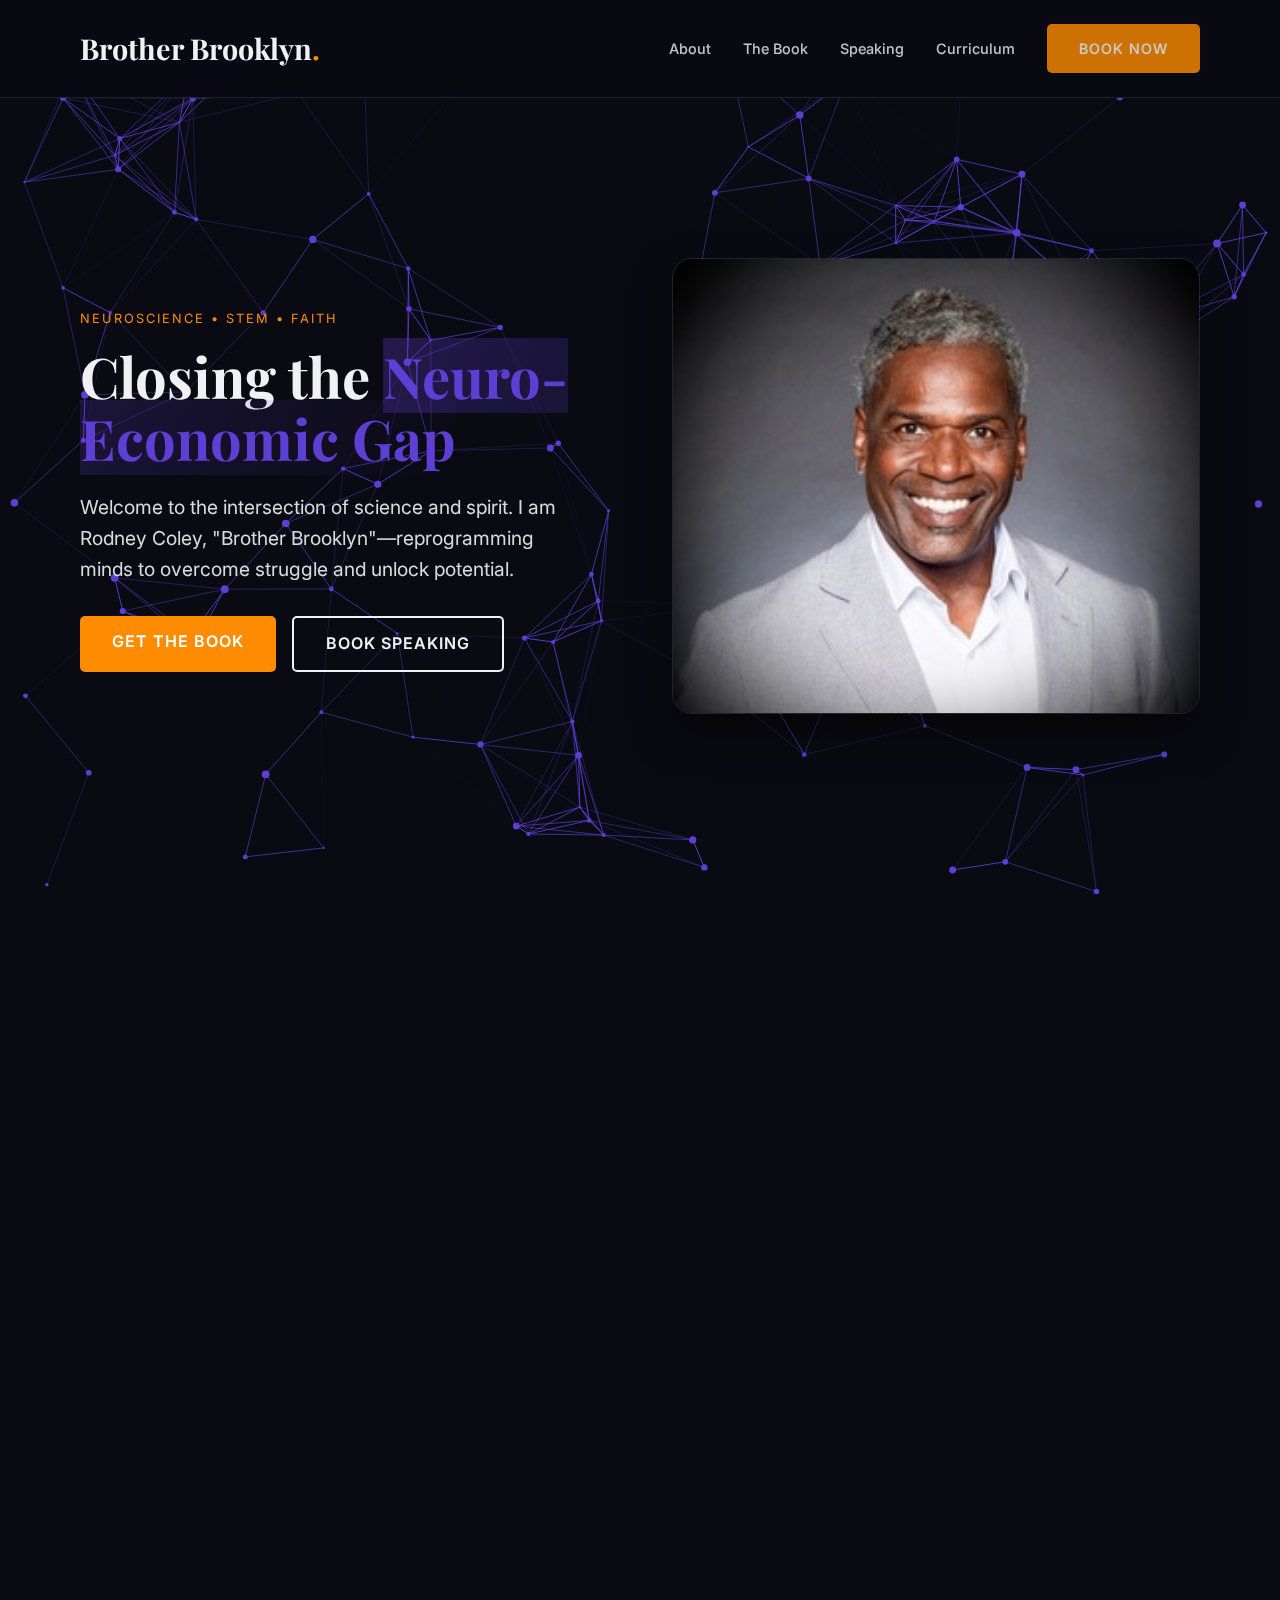
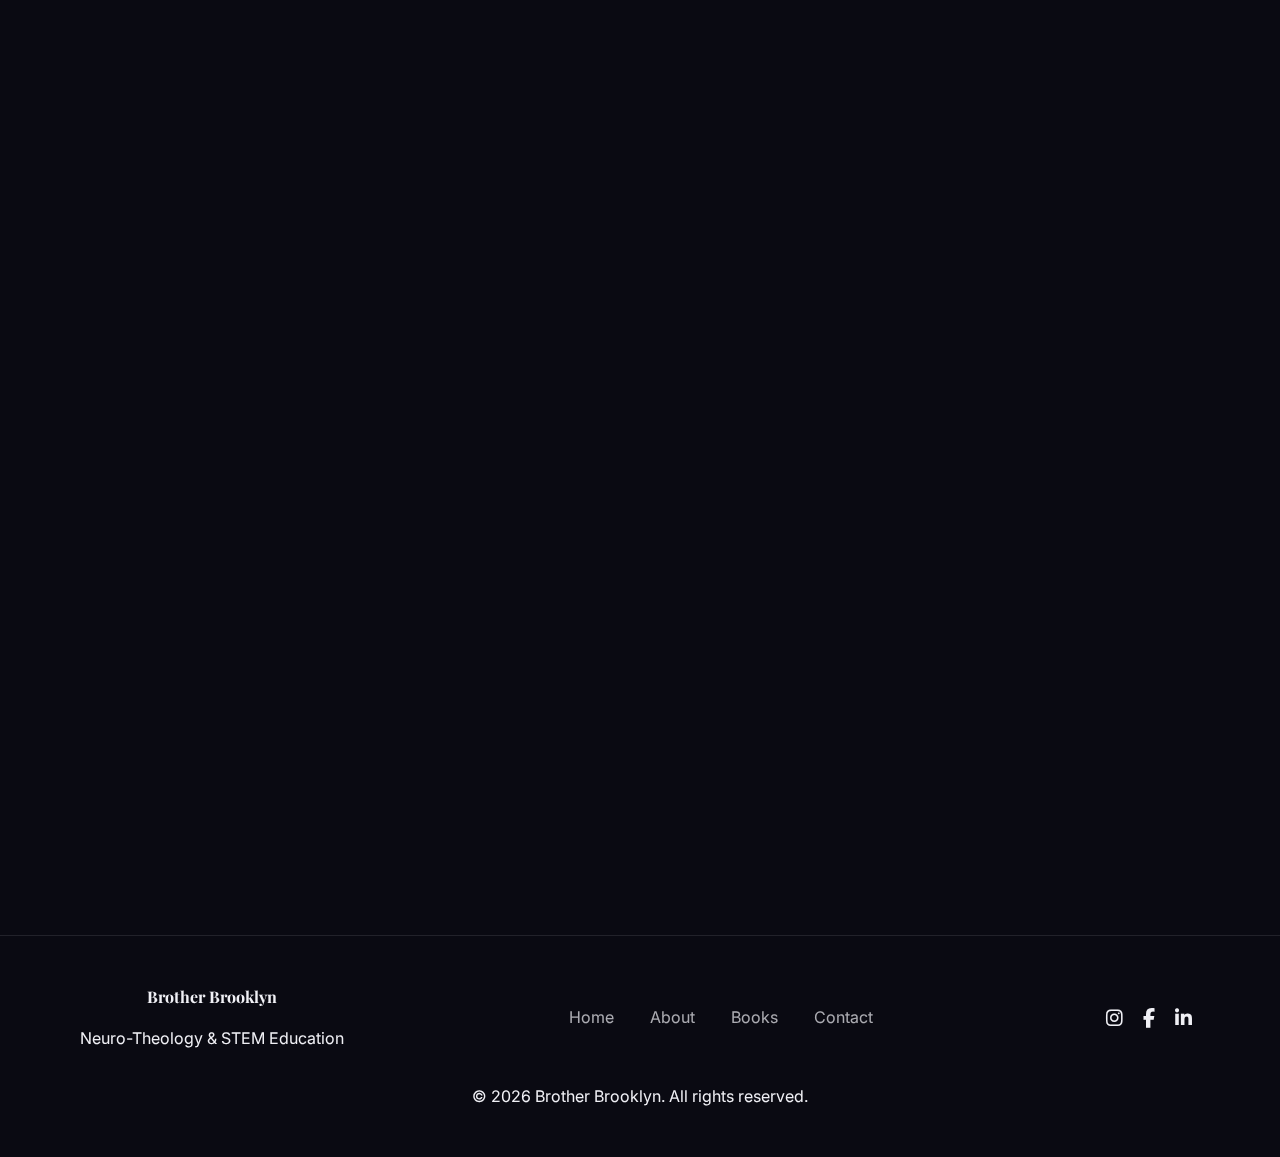
<file: homepage/index.html>
<!DOCTYPE html>
<html lang="en">

<head>
    <meta charset="UTF-8">
    <meta name="viewport" content="width=device-width, initial-scale=1.0">
    <title>Brother Brooklyn | Neuro-Theology & STEM Education</title>
    <meta name="description"
        content="Closing the Neuro-Economic Gap for 10 million youth worldwide. Brother Brooklyn combines Neuroscience, STEM, and Faith to empower the next generation.">
    <meta name="keywords"
        content="Brother Brooklyn, Rodney Coley, Neuro-Theology, STEM Education, Mindset Education, Lessons from the School of Hard Knocks, Youth Empowerment">
    <meta property="og:title" content="Brother Brooklyn | Neuro-Theology & STEM Education">
    <meta property="og:description"
        content="Closing the Neuro-Economic Gap for 10 million youth worldwide using Neuroscience, STEM, and Faith.">
    <meta property="og:type" content="website">
    <meta property="og:url" content="https://brotherbrooklyn.com/homepage">
    <meta property="og:image" content="https://brotherbrooklyn.com/homepage/assets/og-image.jpg">
    <link rel="stylesheet" href="css/styles.css">
    <link rel="preconnect" href="https://fonts.googleapis.com">
    <link rel="preconnect" href="https://fonts.gstatic.com" crossorigin>
    <link
        href="https://fonts.googleapis.com/css2?family=Inter:wght@300;400;600;800&family=Playfair+Display:wght@700&display=swap"
        rel="stylesheet">
    <link rel="stylesheet" href="https://cdnjs.cloudflare.com/ajax/libs/font-awesome/6.4.0/css/all.min.css">
</head>

<body>

    <!-- Navigation -->
    <nav class="navbar">
        <div class="container nav-container">
            <a href="#" class="logo">Brother Brooklyn<span class="dot">.</span></a>
            <div class="nav-links">
                <a href="#about">About</a>
                <a href="#book">The Book</a>
                <a href="#speaking">Speaking</a>
                <a href="#curriculum">Curriculum</a>
                <a href="#contact" class="btn btn-primary">Book Now</a>
            </div>
            <div class="menu-toggle">
                <i class="fas fa-bars"></i>
            </div>
        </div>
    </nav>

    <!-- Hero Section -->
    <header class="hero">
        <div class="hero-bg">
            <canvas id="neural-canvas"></canvas>
        </div>
        <div class="container hero-content">
            <div class="hero-text">
                <span class="eyebrow">Neuroscience • STEM • Faith</span>
                <h1>Closing the <span class="highlight">Neuro-Economic Gap</span></h1>
                <p>Welcome to the intersection of science and spirit. I am Rodney Coley, "Brother
                    Brooklyn"—reprogramming minds to overcome struggle and unlock potential.</p>
                <div class="hero-buttons">
                    <a href="#book" class="btn btn-primary">Get the Book</a>
                    <a href="#speaking" class="btn btn-outline">Book Speaking</a>
                </div>
            </div>
            <div class="hero-image">
                <img src="assets/headshot.jpg" alt="Rodney Coley - Brother Brooklyn" class="profile-img">
            </div>
        </div>
    </header>

    <!-- Social Proof -->
    <section class="social-proof">
        <div class="container">
            <p>Trusted by organizations worldwide</p>
            <div class="logos">
                <span>Alcoa Howmet</span>
                <span>Boys & Girls Club</span>
                <span>Mindset Education</span>
                <span>InnerMan University</span>
            </div>
        </div>
    </section>

    <!-- About Section -->
    <section id="about" class="about">
        <div class="container about-grid">
            <div class="about-image">
                <img src="assets/event.jpg" alt="Brother Brooklyn at STEM Event" class="about-img">
            </div>
            <div class="about-text">
                <h2>The Engineer & The Believer</h2>
                <p class="lead">From Robotic Engineer to Neuro-Theologian.</p>
                <p>I am a 65-year-old retired Robotic Engineer and U.S. Veteran. My life’s work is
                    "Neuro-Theology"—using the principles of neuroscience to reinforce faith and resilience.</p>
                <p>Founded Mindset Education 501(c)(3) and InnerMan Education Mindset University with a singular vision:
                    to close the 'Neuro-Economic Gap' for 10 million youth.</p>
                <a href="#speaking" class="btn btn-text">Learn More About My Mission <i
                        class="fas fa-arrow-right"></i></a>
            </div>
        </div>
    </section>

    <!-- Book Section -->
    <section id="book" class="book-section">
        <div class="container book-grid">
            <div class="book-content">
                <h2>Lessons from the School of Hard Knocks</h2>
                <p>This isn't just a memoir. It's a manual for rewiring your brain.</p>
                <ul class="benefit-list">
                    <li><i class="fas fa-check-circle"></i> Reprogram your mind for success</li>
                    <li><i class="fas fa-check-circle"></i> Overcome systemic struggle</li>
                    <li><i class="fas fa-check-circle"></i> Master the 'Neuro-Economic' principles</li>
                </ul>
                <a href="#" class="btn btn-primary">Order Your Copy</a>
            </div>
            <div class="book-cover">
                <img src="assets/book-cover.png" alt="Lessons from the School of Hard Knocks Book Cover"
                    class="book-img">
            </div>
        </div>
    </section>

    <!-- Video Section -->
    <section class="video-section">
        <div class="container">
            <div class="video-wrapper">
                <iframe width="560" height="315" src="https://www.youtube.com/embed/sfCZA874DaY"
                    title="YouTube video player" frameborder="0"
                    allow="accelerometer; autoplay; clipboard-write; encrypted-media; gyroscope; picture-in-picture; web-share"
                    allowfullscreen></iframe>
            </div>
        </div>
    </section>

    <!-- Speaking & Services -->
    <section id="speaking" class="services">
        <div class="container">
            <div class="section-header">
                <h2>Services & Offerings</h2>
                <p>Empowering the next generation through direct engagement.</p>
            </div>
            <div class="services-grid">
                <div class="service-card">
                    <i class="fas fa-microphone-alt"></i>
                    <h3>Ref Keynote Speaking</h3>
                    <p>Inspiring talks on Neuro-Theology, STEM careers, and overcoming adversity for conferences and
                        schools.</p>
                </div>
                <div class="service-card">
                    <i class="fas fa-brain"></i>
                    <h3>STEM Workshops</h3>
                    <p>Hands-on robotics and engineering classes for youth, bridging the gap between theory and
                        practice.</p>
                </div>
                <div class="service-card">
                    <i class="fas fa-laptop-code"></i>
                    <h3>Online Courses</h3>
                    <p>Comprehensive curriculum on mindset reprogramming and economic empowerment. (Coming Soon)</p>
                </div>
            </div>
        </div>
    </section>

    <!-- Contact / CTA -->
    <section id="contact" class="cta-section">
        <div class="container">
            <h2>Ready to Close the Gap?</h2>
            <p>Whether you need a speaker, a workshop, or guidance, let's connect.</p>
            <form class="contact-form">
                <input type="text" placeholder="Name" required>
                <input type="email" placeholder="Email" required>
                <select>
                    <option value="" disabled selected>I'm interested in...</option>
                    <option value="speaking">Speaking Engagement</option>
                    <option value="workshop">STEM Workshop</option>
                    <option value="book">Bulk Book Order</option>
                    <option value="other">Other</option>
                </select>
                <button type="submit" class="btn btn-primary">Send Message</button>
            </form>
        </div>
    </section>

    <!-- Footer -->
    <footer>
        <div class="container footer-content">
            <div class="footer-brand">
                <h4>Brother Brooklyn</h4>
                <p>Neuro-Theology & STEM Education</p>
            </div>
            <div class="footer-links">
                <a href="#">Home</a>
                <a href="#about">About</a>
                <a href="#book">Books</a>
                <a href="#contact">Contact</a>
            </div>
            <div class="footer-social">
                <a href="#"><i class="fab fa-instagram"></i></a>
                <a href="#"><i class="fab fa-facebook-f"></i></a>
                <a href="#"><i class="fab fa-linkedin-in"></i></a>
            </div>
        </div>
        <div class="footer-bottom">
            <p>&copy; 2026 Brother Brooklyn. All rights reserved.</p>
        </div>
    </footer>

    <script src="js/neural-canvas.js"></script>
    <script src="js/script.js"></script>
</body>

</html>
</file>
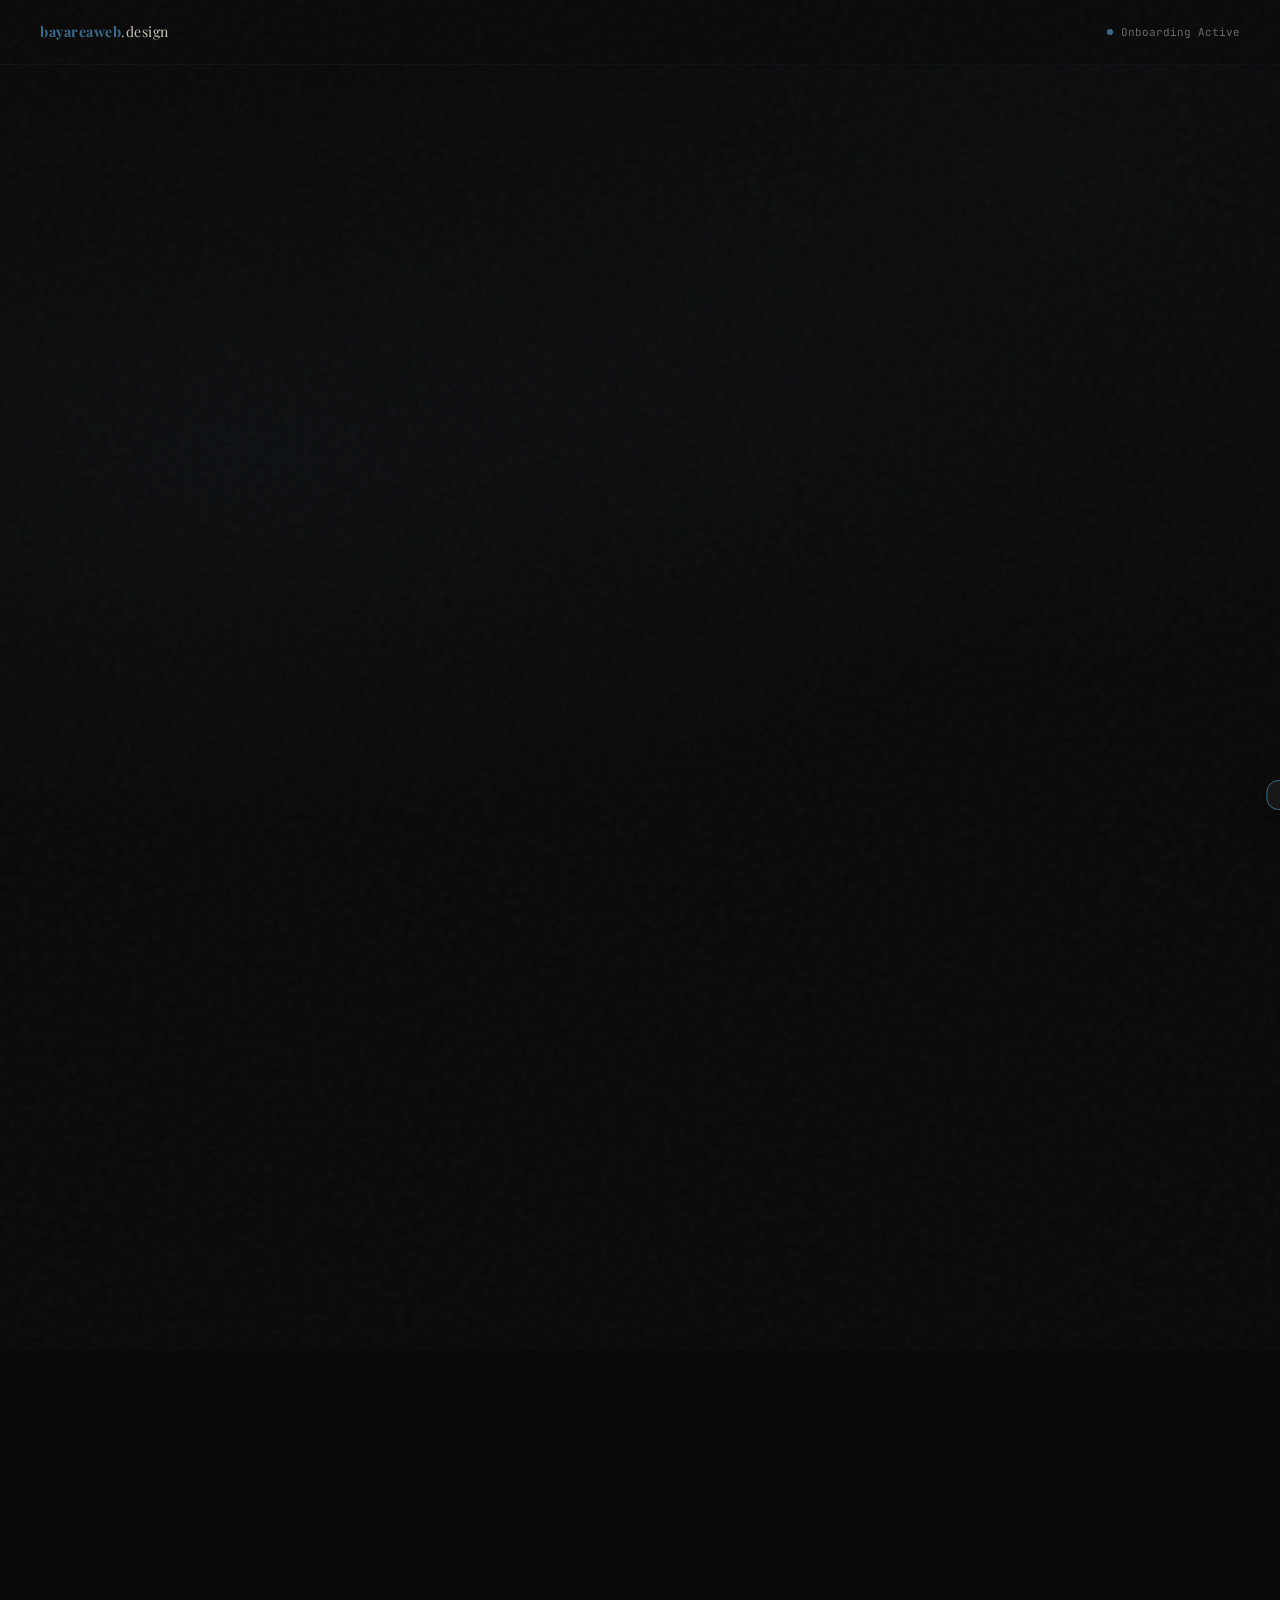
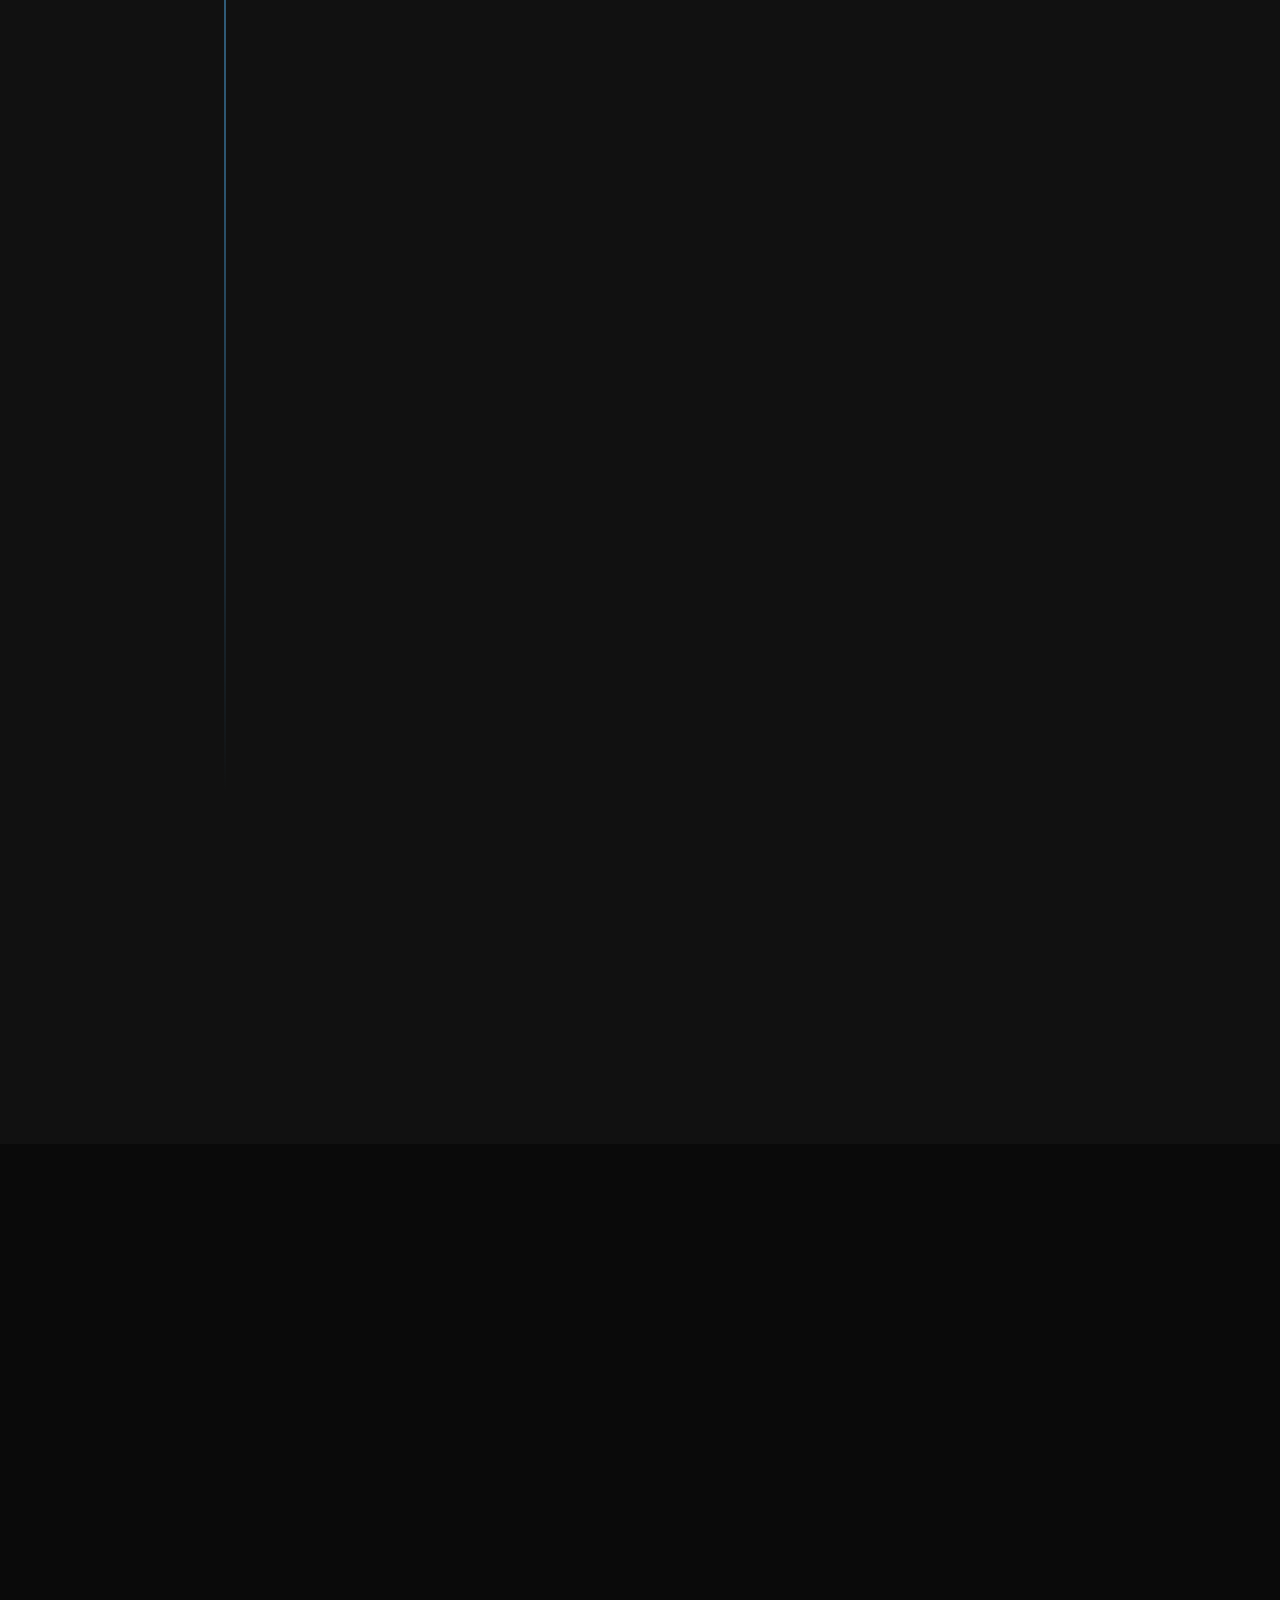
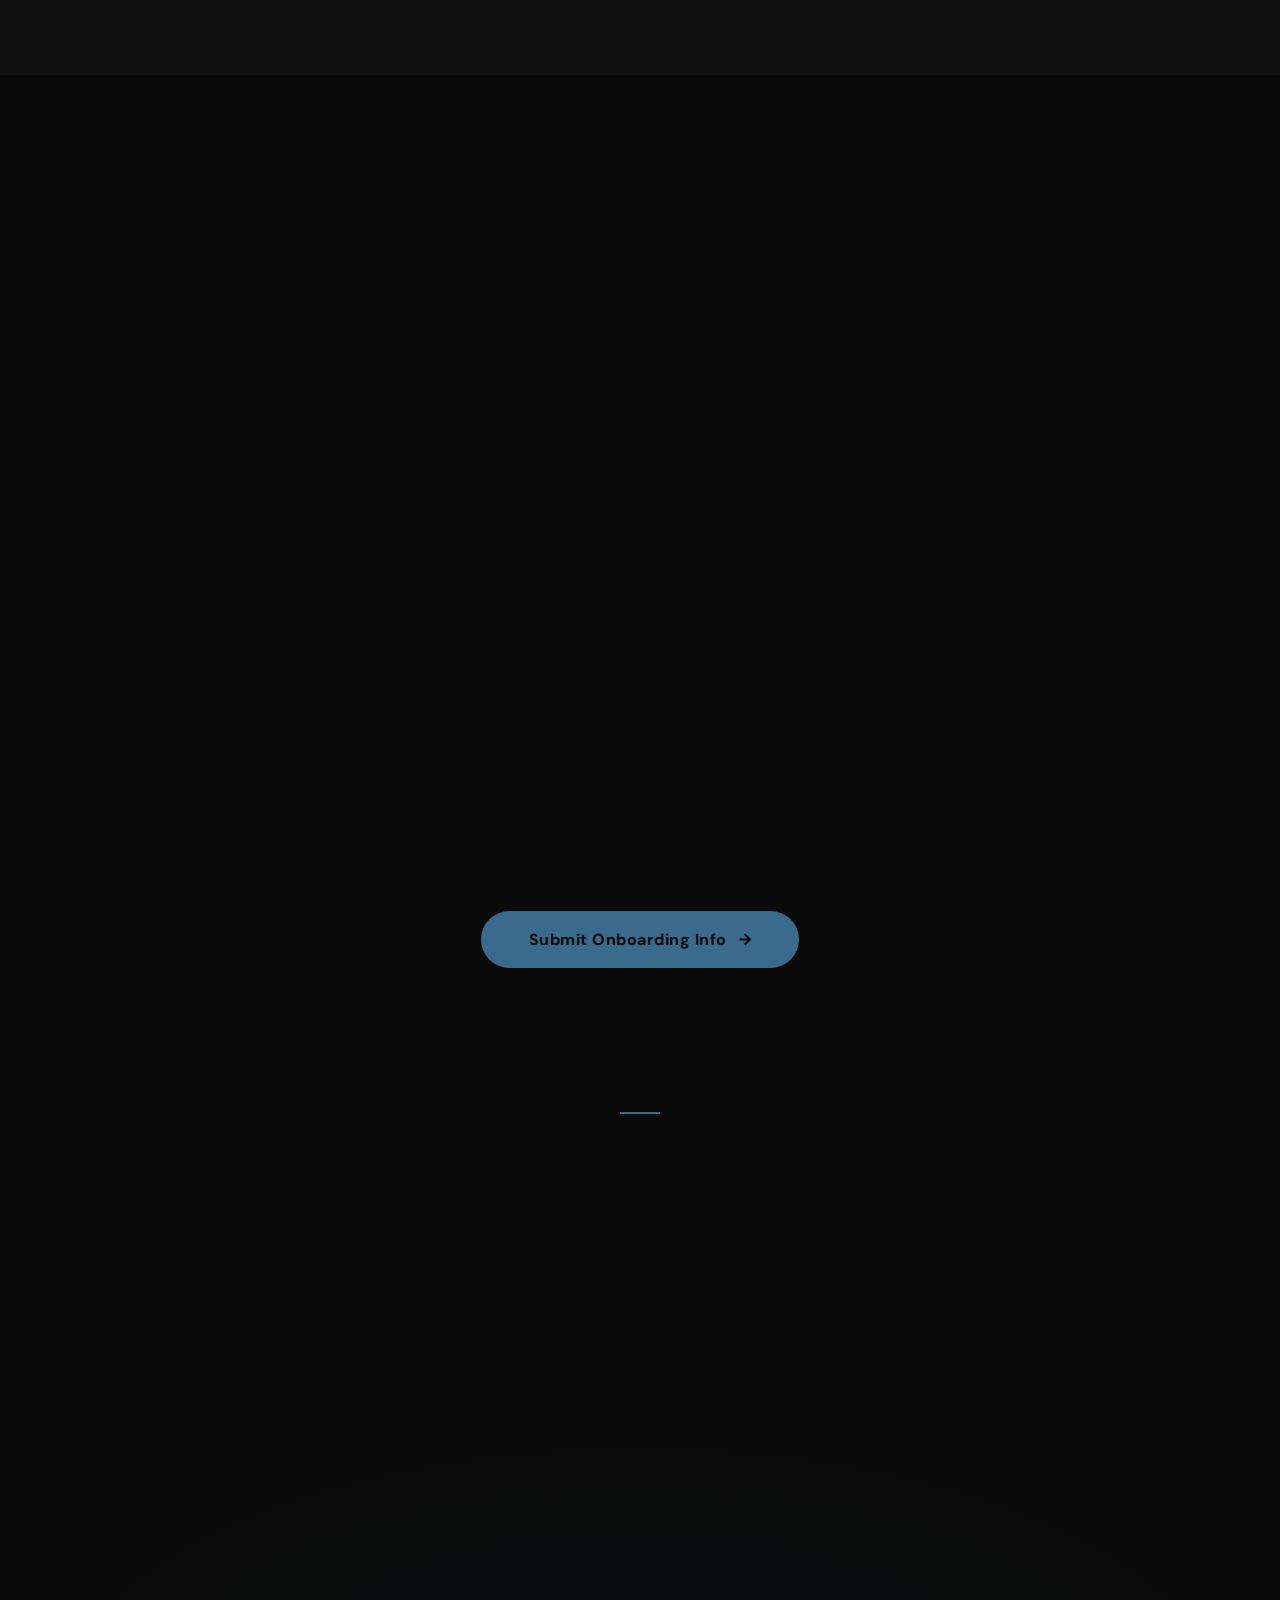
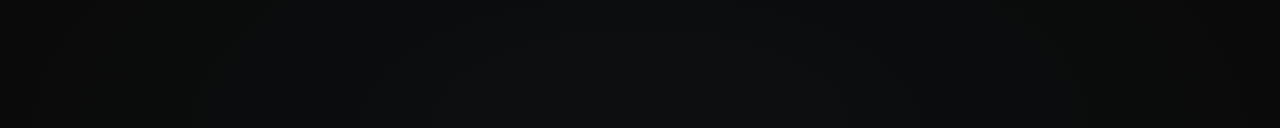
<file: onboarding.html>
<!DOCTYPE html>
<html lang="en">
<head>
<meta charset="UTF-8">
<meta name="viewport" content="width=device-width, initial-scale=1.0">
<title>Brother Brooklyn — Client Onboarding | bayareaweb.design</title>
<link rel="preconnect" href="https://fonts.googleapis.com">
<link rel="preconnect" href="https://fonts.gstatic.com" crossorigin>
<link href="https://fonts.googleapis.com/css2?family=Playfair+Display:ital,wght@0,400;0,700;0,900;1,400&family=DM+Sans:ital,wght@0,300;0,400;0,500;0,700&family=JetBrains+Mono:wght@400;700&display=swap" rel="stylesheet">
<style>
*, *::before, *::after { margin: 0; padding: 0; box-sizing: border-box; }

:root {
  --black: #0a0a0a;
  --black-light: #111111;
  --black-card: #161616;
  --black-elevated: #1c1c1c;
  --gold: #3A6B8C;
  --gold-dim: #2C5570;
  --gold-bright: #5A9BBF;
  --gold-glow: rgba(58, 107, 140, 0.15);
  --gold-glow-strong: rgba(58, 107, 140, 0.3);
  --white: #f5f0e8;
  --white-dim: #c4bfb4;
  --gray: #6b6560;
  --gray-dark: #3a3632;
  --red-subtle: #c0392b;
  --green-subtle: #27ae60;
  --font-display: 'Playfair Display', Georgia, serif;
  --font-body: 'DM Sans', -apple-system, sans-serif;
  --font-mono: 'JetBrains Mono', monospace;
}

html { scroll-behavior: smooth; }

body {
  background: var(--black);
  color: var(--white);
  font-family: var(--font-body);
  line-height: 1.7;
  font-size: 16px;
  overflow-x: hidden;
  -webkit-font-smoothing: antialiased;
}

::selection {
  background: var(--gold);
  color: var(--black);
}

/* Scrollbar */
::-webkit-scrollbar { width: 6px; }
::-webkit-scrollbar-track { background: var(--black); }
::-webkit-scrollbar-thumb { background: var(--gold-dim); border-radius: 3px; }

/* ===== PROGRESS BAR ===== */
.progress-bar {
  position: fixed;
  top: 0;
  left: 0;
  height: 3px;
  background: linear-gradient(90deg, var(--gold-dim), var(--gold), var(--gold-bright));
  z-index: 9999;
  transition: width 0.3s ease;
  box-shadow: 0 0 12px var(--gold-glow-strong);
}

/* ===== NAV ===== */
.nav {
  position: fixed;
  top: 0;
  left: 0;
  right: 0;
  z-index: 999;
  padding: 20px 40px;
  display: flex;
  justify-content: space-between;
  align-items: center;
  backdrop-filter: blur(20px);
  background: rgba(10, 10, 10, 0.7);
  border-bottom: 1px solid rgba(58, 107, 140, 0.08);
  transition: transform 0.4s ease;
}
.nav-logo {
  font-family: var(--font-display);
  font-size: 14px;
  font-weight: 700;
  color: var(--gold);
  letter-spacing: 0.5px;
}
.nav-logo span { color: var(--white-dim); font-weight: 400; }
.nav-status {
  font-family: var(--font-mono);
  font-size: 11px;
  color: var(--gray);
  display: flex;
  align-items: center;
  gap: 8px;
}
.nav-status .dot {
  width: 6px; height: 6px;
  background: var(--gold);
  border-radius: 50%;
  animation: pulse-dot 2s infinite;
}
@keyframes pulse-dot {
  0%, 100% { opacity: 1; }
  50% { opacity: 0.3; }
}

/* ===== GRAIN OVERLAY ===== */
.grain {
  position: fixed;
  top: -50%;
  left: -50%;
  width: 200%;
  height: 200%;
  pointer-events: none;
  z-index: 9998;
  opacity: 0.03;
  background-image: url("data:image/svg+xml,%3Csvg viewBox='0 0 256 256' xmlns='http://www.w3.org/2000/svg'%3E%3Cfilter id='noise'%3E%3CfeTurbulence type='fractalNoise' baseFrequency='0.9' numOctaves='4' stitchTiles='stitch'/%3E%3C/filter%3E%3Crect width='100%25' height='100%25' filter='url(%23noise)'/%3E%3C/svg%3E");
}

/* ===== CONTAINER ===== */
.container {
  max-width: 960px;
  margin: 0 auto;
  padding: 0 40px;
}

/* ===== HERO ===== */
.hero {
  min-height: 100vh;
  display: flex;
  flex-direction: column;
  justify-content: center;
  position: relative;
  padding-top: 100px;
}
.hero .container {
  max-width: 1100px;
}
.hero::before {
  content: '';
  position: absolute;
  top: 0; left: 0; right: 0;
  height: 100%;
  background: radial-gradient(ellipse at 20% 50%, rgba(58, 107, 140, 0.06) 0%, transparent 60%),
              radial-gradient(ellipse at 80% 20%, rgba(58, 107, 140, 0.04) 0%, transparent 50%);
  pointer-events: none;
}
.hero-eyebrow {
  font-family: var(--font-mono);
  font-size: 14px;
  color: var(--gold);
  letter-spacing: 4px;
  text-transform: uppercase;
  margin-bottom: 32px;
  opacity: 0;
  transform: translateY(20px);
  animation: fadeUp 0.8s 0.3s forwards;
}
.hero-title {
  font-family: var(--font-display);
  font-size: clamp(48px, 8vw, 96px);
  font-weight: 900;
  line-height: 1.02;
  margin-bottom: 24px;
  opacity: 0;
  transform: translateY(30px);
  animation: fadeUp 0.8s 0.5s forwards;
}
.hero-title .gold { color: var(--gold); }
.hero-subtitle {
  font-family: var(--font-display);
  font-size: clamp(20px, 3.5vw, 32px);
  font-weight: 400;
  font-style: italic;
  color: var(--white-dim);
  margin-bottom: 48px;
  opacity: 0;
  transform: translateY(30px);
  animation: fadeUp 0.8s 0.7s forwards;
}
.hero-intro {
  font-size: 18px;
  color: var(--white-dim);
  max-width: 720px;
  line-height: 1.8;
  opacity: 0;
  transform: translateY(30px);
  animation: fadeUp 0.8s 0.9s forwards;
}
.hero-intro strong { color: var(--white); font-weight: 500; }
.hero-scroll {
  position: absolute;
  bottom: 40px;
  left: 50%;
  transform: translateX(-50%);
  display: flex;
  flex-direction: column;
  align-items: center;
  gap: 8px;
  opacity: 0;
  animation: fadeUp 0.8s 1.4s forwards;
}
.hero-scroll span {
  font-family: var(--font-mono);
  font-size: 10px;
  color: var(--gray);
  letter-spacing: 2px;
  text-transform: uppercase;
}
.hero-scroll .line {
  width: 1px;
  height: 40px;
  background: linear-gradient(to bottom, var(--gold), transparent);
  animation: scroll-line 2s infinite;
}
@keyframes scroll-line {
  0% { transform: scaleY(0); transform-origin: top; }
  50% { transform: scaleY(1); transform-origin: top; }
  51% { transform: scaleY(1); transform-origin: bottom; }
  100% { transform: scaleY(0); transform-origin: bottom; }
}
@keyframes fadeUp {
  to { opacity: 1; transform: translateY(0); }
}

/* ===== SECTION ===== */
.section {
  padding: 120px 0;
  position: relative;
}
.section-divider {
  width: 60px;
  height: 2px;
  background: var(--gold);
  margin-bottom: 48px;
  opacity: 0;
  transform: scaleX(0);
  transform-origin: left;
  transition: all 0.8s cubic-bezier(0.16, 1, 0.3, 1);
}
.section-divider.visible {
  opacity: 1;
  transform: scaleX(1);
}
.section-eyebrow {
  font-family: var(--font-mono);
  font-size: 11px;
  color: var(--gold);
  letter-spacing: 3px;
  text-transform: uppercase;
  margin-bottom: 16px;
}
.section-heading {
  font-family: var(--font-display);
  font-size: clamp(28px, 5vw, 44px);
  font-weight: 900;
  line-height: 1.15;
  margin-bottom: 24px;
}
.section-heading .gold { color: var(--gold); }

/* ===== REVEAL ANIMATIONS ===== */
.reveal {
  opacity: 0;
  transform: translateY(40px);
  transition: all 0.9s cubic-bezier(0.16, 1, 0.3, 1);
}
.reveal.visible {
  opacity: 1;
  transform: translateY(0);
}
.reveal-delay-1 { transition-delay: 0.1s; }
.reveal-delay-2 { transition-delay: 0.2s; }
.reveal-delay-3 { transition-delay: 0.3s; }
.reveal-delay-4 { transition-delay: 0.4s; }

/* ===== FINDINGS CARDS ===== */
.findings-grid {
  display: grid;
  gap: 16px;
  margin-top: 32px;
}
.finding-card {
  background: var(--black-card);
  border: 1px solid rgba(58, 107, 140, 0.1);
  border-radius: 12px;
  padding: 28px;
  position: relative;
  overflow: hidden;
  transition: all 0.4s ease;
}
.finding-card:hover {
  border-color: rgba(58, 107, 140, 0.25);
  transform: translateY(-2px);
  box-shadow: 0 8px 32px rgba(0, 0, 0, 0.3);
}
.finding-card::before {
  content: '';
  position: absolute;
  top: 0; left: 0;
  width: 3px;
  height: 100%;
  background: var(--gold);
  opacity: 0;
  transition: opacity 0.3s ease;
}
.finding-card:hover::before { opacity: 1; }
.finding-card .tag {
  font-family: var(--font-mono);
  font-size: 10px;
  color: var(--gold);
  letter-spacing: 2px;
  text-transform: uppercase;
  margin-bottom: 12px;
}
.finding-card p {
  font-size: 15px;
  color: var(--white-dim);
  line-height: 1.7;
}
.finding-card p strong { color: var(--white); }

/* ===== TIMELINE / PHASES ===== */
.timeline {
  position: relative;
  margin-top: 48px;
}
.timeline::before {
  content: '';
  position: absolute;
  left: 24px;
  top: 0;
  bottom: 0;
  width: 2px;
  background: linear-gradient(to bottom, var(--gold), var(--gold-dim), transparent);
}
.phase {
  position: relative;
  padding-left: 72px;
  padding-bottom: 64px;
}
.phase:last-child { padding-bottom: 0; }
.phase-marker {
  position: absolute;
  left: 0;
  top: 0;
  width: 50px;
  height: 50px;
  background: var(--black-card);
  border: 2px solid var(--gold);
  border-radius: 50%;
  display: flex;
  align-items: center;
  justify-content: center;
  font-family: var(--font-display);
  font-weight: 900;
  font-size: 18px;
  color: var(--gold);
  z-index: 2;
  transition: all 0.4s ease;
}
.phase:hover .phase-marker {
  background: var(--gold);
  color: var(--black);
  box-shadow: 0 0 24px var(--gold-glow-strong);
}
.phase-label {
  font-family: var(--font-mono);
  font-size: 10px;
  color: var(--gold);
  letter-spacing: 2px;
  text-transform: uppercase;
  margin-bottom: 8px;
}
.phase-title {
  font-family: var(--font-display);
  font-size: 22px;
  font-weight: 700;
  margin-bottom: 12px;
}
.phase-desc {
  color: var(--white-dim);
  font-size: 15px;
  margin-bottom: 16px;
}
.phase-items {
  list-style: none;
}
.phase-items li {
  position: relative;
  padding-left: 20px;
  margin-bottom: 8px;
  color: var(--white-dim);
  font-size: 14px;
}
.phase-items li::before {
  content: '';
  position: absolute;
  left: 0;
  top: 9px;
  width: 6px;
  height: 6px;
  background: var(--gold-dim);
  border-radius: 50%;
}

/* ===== CALLOUT BOX ===== */
.callout {
  background: linear-gradient(135deg, rgba(58, 107, 140, 0.08), rgba(58, 107, 140, 0.03));
  border: 1px solid rgba(58, 107, 140, 0.2);
  border-radius: 12px;
  padding: 32px;
  margin: 40px 0;
  position: relative;
  overflow: hidden;
}
.callout::before {
  content: '';
  position: absolute;
  top: 0; left: 0;
  width: 100%;
  height: 3px;
  background: linear-gradient(90deg, var(--gold), var(--gold-bright), var(--gold));
}
.callout p {
  font-family: var(--font-display);
  font-size: 18px;
  font-style: italic;
  font-weight: 400;
  line-height: 1.6;
  color: var(--white);
}
.callout .gold { color: var(--gold); font-weight: 700; font-style: normal; }

/* ===== HANDLED FOR YOU CARDS ===== */
.handled-grid {
  display: grid;
  grid-template-columns: 1fr 1fr;
  gap: 20px;
  margin-top: 32px;
}
@media (max-width: 640px) {
  .handled-grid { grid-template-columns: 1fr; }
}
.handled-card {
  background: var(--black-card);
  border: 1px solid rgba(58, 107, 140, 0.1);
  border-radius: 16px;
  padding: 32px;
  position: relative;
  overflow: hidden;
}
.handled-card .icon {
  width: 48px;
  height: 48px;
  background: var(--gold-glow);
  border-radius: 12px;
  display: flex;
  align-items: center;
  justify-content: center;
  font-size: 22px;
  margin-bottom: 20px;
}
.handled-card h3 {
  font-family: var(--font-display);
  font-size: 20px;
  font-weight: 700;
  margin-bottom: 12px;
}
.handled-card p {
  color: var(--white-dim);
  font-size: 14px;
  line-height: 1.7;
}
.handled-card .badge {
  display: inline-block;
  margin-top: 16px;
  font-family: var(--font-mono);
  font-size: 11px;
  color: var(--gold);
  background: var(--gold-glow);
  padding: 6px 14px;
  border-radius: 100px;
  letter-spacing: 1px;
}

/* ===== FORM STYLES ===== */
.form-section {
  margin-bottom: 64px;
}
.form-section-header {
  display: flex;
  align-items: center;
  gap: 16px;
  margin-bottom: 8px;
}
.form-section-number {
  font-family: var(--font-display);
  font-size: 36px;
  font-weight: 900;
  color: var(--gold);
  opacity: 0.3;
  line-height: 1;
}
.form-section-title {
  font-family: var(--font-display);
  font-size: 22px;
  font-weight: 700;
}
.form-section-desc {
  color: var(--white-dim);
  font-size: 15px;
  margin-bottom: 24px;
  padding-left: 52px;
}
.priority-badge {
  display: inline-flex;
  align-items: center;
  gap: 6px;
  background: rgba(58, 107, 140, 0.12);
  border: 1px solid var(--gold);
  color: var(--gold);
  font-family: var(--font-mono);
  font-size: 11px;
  font-weight: 700;
  letter-spacing: 2px;
  text-transform: uppercase;
  padding: 8px 16px;
  border-radius: 100px;
  margin-bottom: 24px;
  animation: priority-glow 2s infinite;
}
@keyframes priority-glow {
  0%, 100% { box-shadow: 0 0 8px rgba(58, 107, 140, 0.2); }
  50% { box-shadow: 0 0 20px rgba(58, 107, 140, 0.4); }
}

.form-group {
  margin-bottom: 20px;
}
.form-label {
  display: block;
  font-family: var(--font-body);
  font-size: 13px;
  font-weight: 500;
  color: var(--white-dim);
  margin-bottom: 8px;
  letter-spacing: 0.3px;
}
.form-label .optional {
  color: var(--gray);
  font-weight: 400;
}
.form-input {
  width: 100%;
  background: var(--black-elevated);
  border: 1px solid var(--gray-dark);
  border-radius: 10px;
  padding: 14px 18px;
  font-family: var(--font-body);
  font-size: 15px;
  color: var(--white);
  outline: none;
  transition: all 0.3s ease;
}
.form-input::placeholder {
  color: var(--gray);
}
.form-input:focus {
  border-color: var(--gold);
  box-shadow: 0 0 0 3px var(--gold-glow), 0 0 20px rgba(58, 107, 140, 0.08);
}
.form-input:not(:placeholder-shown) {
  border-color: rgba(58, 107, 140, 0.3);
}
textarea.form-input {
  resize: vertical;
  min-height: 80px;
}

/* Input with icon */
.input-with-icon {
  position: relative;
}
.input-with-icon .icon-prefix {
  position: absolute;
  left: 14px;
  top: 50%;
  transform: translateY(-50%);
  color: var(--gray);
  font-size: 16px;
  pointer-events: none;
  transition: color 0.3s ease;
}
.input-with-icon .form-input {
  padding-left: 42px;
}
.input-with-icon .form-input:focus ~ .icon-prefix,
.input-with-icon .form-input:not(:placeholder-shown) ~ .icon-prefix {
  color: var(--gold);
}

/* Checkbox group */
.checkbox-grid {
  display: grid;
  grid-template-columns: 1fr 1fr;
  gap: 12px;
  margin-top: 8px;
}
@media (max-width: 500px) {
  .checkbox-grid { grid-template-columns: 1fr; }
}
.checkbox-item {
  position: relative;
}
.checkbox-item input[type="checkbox"] {
  position: absolute;
  opacity: 0;
  cursor: pointer;
}
.checkbox-item label {
  display: flex;
  align-items: center;
  gap: 12px;
  padding: 14px 18px;
  background: var(--black-elevated);
  border: 1px solid var(--gray-dark);
  border-radius: 10px;
  cursor: pointer;
  transition: all 0.3s ease;
  font-size: 14px;
  color: var(--white-dim);
}
.checkbox-item label:hover {
  border-color: rgba(58, 107, 140, 0.3);
  background: rgba(58, 107, 140, 0.03);
}
.checkbox-item input:checked + label {
  border-color: var(--gold);
  background: rgba(58, 107, 140, 0.06);
  color: var(--white);
}
.checkbox-item .check-box {
  width: 20px;
  height: 20px;
  border: 2px solid var(--gray-dark);
  border-radius: 5px;
  display: flex;
  align-items: center;
  justify-content: center;
  transition: all 0.3s ease;
  flex-shrink: 0;
}
.checkbox-item input:checked + label .check-box {
  background: var(--gold);
  border-color: var(--gold);
}
.checkbox-item input:checked + label .check-box::after {
  content: '';
  width: 6px;
  height: 10px;
  border: solid var(--black);
  border-width: 0 2px 2px 0;
  transform: rotate(45deg) translateY(-1px);
}

/* Social media fields */
.social-grid {
  display: grid;
  grid-template-columns: 1fr 1fr;
  gap: 12px;
}
@media (max-width: 500px) {
  .social-grid { grid-template-columns: 1fr; }
}

/* Alert box */
.alert-box {
  display: flex;
  gap: 14px;
  padding: 20px;
  background: rgba(58, 107, 140, 0.06);
  border: 1px solid rgba(58, 107, 140, 0.15);
  border-radius: 10px;
  margin: 20px 0;
}
.alert-box .alert-icon {
  font-size: 20px;
  flex-shrink: 0;
  margin-top: 2px;
}
.alert-box p {
  font-size: 14px;
  color: var(--white-dim);
  line-height: 1.6;
}
.alert-box p strong { color: var(--white); }

/* Asset checklist */
.asset-list {
  list-style: none;
  margin-top: 16px;
}
.asset-list li {
  display: flex;
  align-items: center;
  gap: 14px;
  padding: 16px 20px;
  background: var(--black-elevated);
  border: 1px solid var(--gray-dark);
  border-radius: 10px;
  margin-bottom: 10px;
  transition: all 0.3s ease;
  cursor: pointer;
}
.asset-list li:hover {
  border-color: rgba(58, 107, 140, 0.3);
}
.asset-list li.checked {
  border-color: var(--gold);
  background: rgba(58, 107, 140, 0.04);
}
.asset-check {
  width: 22px;
  height: 22px;
  border: 2px solid var(--gray-dark);
  border-radius: 50%;
  display: flex;
  align-items: center;
  justify-content: center;
  flex-shrink: 0;
  transition: all 0.3s ease;
}
.asset-list li.checked .asset-check {
  background: var(--gold);
  border-color: var(--gold);
}
.asset-list li.checked .asset-check::after {
  content: '';
  width: 6px;
  height: 10px;
  border: solid var(--black);
  border-width: 0 2px 2px 0;
  transform: rotate(45deg) translateY(-1px);
}
.asset-info {
  flex: 1;
}
.asset-info .name {
  font-weight: 500;
  font-size: 15px;
  color: var(--white);
}
.asset-info .desc {
  font-size: 13px;
  color: var(--gray);
  margin-top: 2px;
}

/* ===== SUMMARY CHECKLIST ===== */
.summary-list {
  list-style: none;
  counter-reset: summary;
  margin-top: 32px;
}
.summary-list li {
  counter-increment: summary;
  display: flex;
  align-items: flex-start;
  gap: 16px;
  padding: 20px 0;
  border-bottom: 1px solid rgba(255, 255, 255, 0.05);
}
.summary-list li::before {
  content: counter(summary);
  font-family: var(--font-display);
  font-size: 24px;
  font-weight: 900;
  color: var(--gold);
  opacity: 0.4;
  min-width: 28px;
  line-height: 1.2;
}
.summary-list li strong { color: var(--white); font-weight: 600; }
.summary-list li span { color: var(--white-dim); font-size: 15px; }

/* ===== SUBMIT ===== */
.submit-section {
  text-align: center;
  padding: 80px 0 40px;
}
.submit-btn {
  display: inline-flex;
  align-items: center;
  gap: 12px;
  padding: 18px 48px;
  background: var(--gold);
  color: var(--black);
  font-family: var(--font-body);
  font-size: 16px;
  font-weight: 700;
  border: none;
  border-radius: 100px;
  cursor: pointer;
  transition: all 0.4s cubic-bezier(0.16, 1, 0.3, 1);
  letter-spacing: 0.5px;
  position: relative;
  overflow: hidden;
}
.submit-btn:hover {
  transform: translateY(-2px);
  box-shadow: 0 8px 32px rgba(58, 107, 140, 0.3), 0 0 60px rgba(58, 107, 140, 0.15);
}
.submit-btn:active {
  transform: translateY(0);
}
.submit-btn .arrow {
  transition: transform 0.3s ease;
}
.submit-btn:hover .arrow {
  transform: translateX(4px);
}

/* ===== CLOSING ===== */
.closing {
  text-align: center;
  padding: 80px 0 120px;
  position: relative;
}
.closing::before {
  content: '';
  position: absolute;
  bottom: 0; left: 0; right: 0;
  height: 300px;
  background: radial-gradient(ellipse at 50% 100%, rgba(58, 107, 140, 0.05) 0%, transparent 70%);
  pointer-events: none;
}
.closing-quote {
  font-family: var(--font-display);
  font-size: clamp(20px, 3.5vw, 28px);
  font-style: italic;
  font-weight: 400;
  line-height: 1.5;
  color: var(--white);
  max-width: 600px;
  margin: 0 auto 40px;
}
.closing-quote .gold { color: var(--gold); font-weight: 700; font-style: normal; }
.closing-signature {
  margin-top: 32px;
}
.closing-signature .name {
  font-family: var(--font-display);
  font-size: 20px;
  font-weight: 700;
  color: var(--white);
}
.closing-signature .site {
  font-family: var(--font-mono);
  font-size: 13px;
  color: var(--gold);
  margin-top: 4px;
}
.closing-divider {
  width: 40px;
  height: 2px;
  background: var(--gold);
  margin: 24px auto;
}

/* ===== FORM COMPLETION COUNTER ===== */
.form-progress {
  position: fixed;
  bottom: 24px;
  right: 24px;
  background: var(--black-card);
  border: 1px solid rgba(58, 107, 140, 0.2);
  border-radius: 16px;
  padding: 16px 20px;
  z-index: 998;
  backdrop-filter: blur(20px);
  display: flex;
  align-items: center;
  gap: 14px;
  box-shadow: 0 8px 32px rgba(0, 0, 0, 0.4);
  transition: all 0.4s ease;
  transform: translateY(100px);
  opacity: 0;
}
.form-progress.visible {
  transform: translateY(0);
  opacity: 1;
}
.form-progress-ring {
  position: relative;
  width: 44px;
  height: 44px;
}
.form-progress-ring svg {
  transform: rotate(-90deg);
}
.form-progress-ring circle {
  fill: none;
  stroke-width: 3;
}
.form-progress-ring .bg {
  stroke: var(--gray-dark);
}
.form-progress-ring .fill {
  stroke: var(--gold);
  stroke-dasharray: 113;
  stroke-dashoffset: 113;
  stroke-linecap: round;
  transition: stroke-dashoffset 0.6s cubic-bezier(0.16, 1, 0.3, 1);
}
.form-progress-text {
  font-family: var(--font-mono);
  font-size: 12px;
  color: var(--white-dim);
  line-height: 1.4;
}
.form-progress-text strong {
  color: var(--gold);
  font-size: 14px;
  display: block;
}

/* ===== TOAST ===== */
.toast {
  position: fixed;
  bottom: 90px;
  right: 24px;
  background: var(--black-card);
  border: 1px solid var(--gold);
  border-radius: 12px;
  padding: 14px 20px;
  z-index: 1000;
  display: flex;
  align-items: center;
  gap: 10px;
  font-size: 14px;
  color: var(--white);
  box-shadow: 0 8px 32px rgba(0, 0, 0, 0.5);
  transform: translateX(120%);
  transition: transform 0.5s cubic-bezier(0.16, 1, 0.3, 1);
}
.toast.show { transform: translateX(0); }
.toast .toast-icon { font-size: 18px; }

/* ===== FILE UPLOAD CARDS ===== */
.upload-grid {
  display: grid;
  grid-template-columns: 1fr 1fr;
  gap: 16px;
  margin-top: 16px;
}
@media (max-width: 640px) {
  .upload-grid { grid-template-columns: 1fr; }
}
.upload-card {
  background: var(--black-elevated);
  border: 2px dashed var(--gray-dark);
  border-radius: 12px;
  padding: 28px 24px;
  text-align: center;
  transition: all 0.3s ease;
}
.upload-card:hover {
  border-color: var(--gold);
  background: rgba(58, 107, 140, 0.03);
}
.upload-card.has-files {
  border-color: var(--gold);
  border-style: solid;
  background: rgba(58, 107, 140, 0.06);
}
.upload-icon {
  font-size: 32px;
  margin-bottom: 12px;
}
.upload-label {
  font-family: var(--font-display);
  font-size: 16px;
  font-weight: 700;
  color: var(--white);
  margin-bottom: 4px;
}
.upload-desc {
  font-size: 13px;
  color: var(--gray);
  margin-bottom: 16px;
}
.upload-btn {
  display: inline-block;
  padding: 10px 24px;
  background: var(--gold);
  color: var(--black);
  font-family: var(--font-body);
  font-size: 13px;
  font-weight: 700;
  border-radius: 100px;
  cursor: pointer;
  transition: all 0.3s ease;
}
.upload-btn:hover {
  transform: translateY(-1px);
  box-shadow: 0 4px 16px var(--gold-glow-strong);
}
.upload-input {
  display: none;
}
.upload-filenames {
  margin-top: 12px;
  font-family: var(--font-mono);
  font-size: 11px;
  color: var(--gold);
  line-height: 1.6;
  word-break: break-all;
}

/* ===== SUBMIT SPINNER ===== */
.spinner {
  display: inline-block;
  width: 18px;
  height: 18px;
  border: 2px solid rgba(10, 10, 10, 0.3);
  border-top-color: var(--black);
  border-radius: 50%;
  animation: spin 0.6s linear infinite;
  vertical-align: middle;
}
@keyframes spin {
  to { transform: rotate(360deg); }
}

/* ===== RESPONSIVE ===== */
@media (max-width: 768px) {
  .nav { padding: 16px 20px; }
  .section { padding: 80px 0; }
  .timeline::before { left: 20px; }
  .phase { padding-left: 60px; }
  .phase-marker { width: 42px; height: 42px; font-size: 16px; }
  .handled-grid { grid-template-columns: 1fr; }
  .form-section-desc { padding-left: 0; }
  .form-progress { bottom: 16px; right: 16px; padding: 12px 16px; }
}
</style>
</head>
<body>

<!-- Progress Bar -->
<div class="progress-bar" id="progressBar"></div>

<!-- Grain Overlay -->
<div class="grain"></div>

<!-- Nav -->
<nav class="nav">
  <div class="nav-logo">bayareaweb<span>.design</span></div>
  <div class="nav-status">
    <div class="dot"></div>
    Onboarding Active
  </div>
</nav>

<!-- Form Progress Widget -->
<div class="form-progress" id="formProgress">
  <div class="form-progress-ring">
    <svg width="44" height="44" viewBox="0 0 40 40">
      <circle class="bg" cx="20" cy="20" r="18" />
      <circle class="fill" id="progressRing" cx="20" cy="20" r="18" />
    </svg>
  </div>
  <div class="form-progress-text">
    <strong id="progressPercent">0%</strong>
    fields completed
  </div>
</div>

<!-- Toast -->
<div class="toast" id="toast">
  <span class="toast-icon"></span>
  <span id="toastMsg"></span>
</div>

<form id="onboardingForm" autocomplete="off" enctype="multipart/form-data">

<!-- ===== HERO ===== -->
<section class="hero">
  <div class="container">
    <div class="hero-eyebrow">SEO Web Development &amp; Digital Strategy &mdash; February 2026</div>
    <h1 class="hero-title">
      Let's build your<br><span class="gold">digital empire.</span>
    </h1>
    <p class="hero-subtitle">Brother Brooklyn &times; BKX Studios</p>
    <div class="hero-intro">
      <p>Hey Brother Brooklyn &mdash; great connecting on Upwork. I've already started researching your brand, your book <strong>Lessons From The School Of Hard Knocks</strong>, and the competitive landscape in your space.</p>
      <br>
      <p>What I'm bringing to the table is a <strong>full SEO web development build</strong> &mdash; a custom website engineered to rank for your target keywords, a content strategy to drive organic traffic, link building to establish your authority, and a social media &amp; UGC pipeline to push book sales. This page walks you through my process and collects what I need from you to get started.</p>
    </div>
  </div>
  <div class="hero-scroll">
    <span>Scroll</span>
    <div class="line"></div>
  </div>
</section>

<!-- ===== INITIAL FINDINGS ===== -->
<section class="section">
  <div class="container">
    <div class="section-divider reveal"></div>
    <div class="section-eyebrow reveal">Initial Research</div>
    <h2 class="section-heading reveal reveal-delay-1">
      What I've found <span class="gold">so far.</span>
    </h2>
    <p class="reveal reveal-delay-2" style="color: var(--white-dim); margin-bottom: 8px;">From an SEO perspective, here's the honest assessment after my first research pass. There are clear opportunity gaps &mdash; and I'm here to help you identify them, close them, and implement the strategy to get you ranking:</p>

    <div class="findings-grid">
      <div class="finding-card reveal reveal-delay-1">
        <div class="tag">SEO Gap: Keywords</div>
        <p>Right now there's <strong>no targeted keyword strategy</strong> behind your online presence. Your book sits at a powerful intersection I'd call <strong>&ldquo;Neuro-Theology&rdquo;</strong> &mdash; blending neuroscience, subconscious reprogramming, and Christian faith &mdash; but none of your current listings are optimized for those terms. People are searching for this exact content and <strong>not finding you</strong>. That's the gap I'm here to close.</p>
      </div>
      <div class="finding-card reveal reveal-delay-2">
        <div class="tag">SEO Gap: Link Building</div>
        <p>There's <strong>zero backlink strategy</strong> in place. No authority sites are linking to your content, which means Google has no reason to rank you above competitors. I'll build a link-building plan &mdash; guest posts, podcast features, directory listings, and press mentions &mdash; to start generating the <strong>authority signals</strong> Google needs to push you up in search results.</p>
      </div>
      <div class="finding-card reveal reveal-delay-3">
        <div class="tag">SEO Gap: Social &amp; UGC</div>
        <p>There's no <strong>social media content engine or UGC (User Generated Content) strategy</strong> driving traffic back to your brand. In 2026, platforms like TikTok and Instagram are where books sell &mdash; #ChristianBookTok alone is massive. I'll set up a content pipeline: quote graphics from your book, short-form video clips, influencer partnerships, and a UGC campaign to get real people talking about your work.</p>
      </div>
      <div class="finding-card reveal reveal-delay-4">
        <div class="tag">Platform Optimization</div>
        <p>Your presence is scattered across <strong>Barnes &amp; Noble, Amazon, Xulon Press, and eBay</strong>. Those listings are live but they're generic &mdash; they don't capture YOUR brand or story. I'll help you <strong>optimize the SEO content on each of those platforms</strong> &mdash; better titles, descriptions, keywords, and metadata so they actually rank and convert. We maximize what you already have while building your own home base.</p>
      </div>
      <div class="finding-card reveal reveal-delay-4">
        <div class="tag">Brand Opportunity</div>
        <p>There's a strong branding opportunity around the <strong>&ldquo;Brother Brooklyn&rdquo;</strong> identity. Your radio appearances give us <strong>local SEO wins</strong>, and the brand name gives us <strong>national appeal</strong>. My job is to help you <strong>identify these opportunity gaps, build the strategy to close them, and execute the implementation</strong> from start to finish.</p>
      </div>
    </div>
  </div>
</section>

<!-- ===== THE PROCESS ===== -->
<section class="section" style="background: var(--black-light);">
  <div class="container">
    <div class="section-divider reveal"></div>
    <div class="section-eyebrow reveal">The Process</div>
    <h2 class="section-heading reveal reveal-delay-1">
      How this <span class="gold">works.</span>
    </h2>
    <p class="reveal reveal-delay-2" style="color: var(--white-dim); max-width: 600px;">This isn't a &ldquo;throw up a website and hope for the best&rdquo; situation. What you're paying for is the <strong style="color: var(--white);">strategy, the expertise, and the execution</strong> of a real game plan. Here's the process:</p>

    <div class="timeline">
      <div class="phase reveal">
        <div class="phase-marker">1</div>
        <div class="phase-label">Phase 1</div>
        <div class="phase-title">The Blueprint <span style="color: var(--gold);">(3&ndash;5 Hours Deep Work)</span></div>
        <p class="phase-desc">Once I have your info and design inspiration, I'll begin building your custom strategy blueprint. This is the foundation everything else is built on.</p>
        <ul class="phase-items">
          <li>Full competitor analysis &mdash; SEO rankings, keywords, content gaps</li>
          <li>Identify the gaps in your market that we need to close</li>
          <li>Build your keyword strategy and content roadmap</li>
          <li>Map out site structure, pages, and conversion funnel</li>
          <li>Set up GA4, Search Console, Google Business Profile, Tag Manager &mdash; all under your email</li>
        </ul>
      </div>
      <div class="phase reveal">
        <div class="phase-marker">2</div>
        <div class="phase-label">Phase 2</div>
        <div class="phase-title">Trello Board <span style="color: var(--gold);">Setup</span></div>
        <p class="phase-desc">I'll build a shared Trello board so we stay on the same page throughout the entire build.</p>
        <ul class="phase-items">
          <li>Every task, milestone, and deliverable &mdash; organized by phase</li>
          <li>Clear status tracking so you always know where we are</li>
          <li>Content calendar for social media and blog posts</li>
          <li>Influencer outreach pipeline and tracking</li>
          <li>SEO implementation checklist</li>
        </ul>
      </div>
      <div class="phase reveal">
        <div class="phase-marker">3</div>
        <div class="phase-label">Phase 3</div>
        <div class="phase-title">Strategy Review <span style="color: var(--gold);">(Together)</span></div>
        <p class="phase-desc">We'll schedule a call to go over the full strategy together. I'll walk you through everything before we build.</p>
        <ul class="phase-items">
          <li>Competitor analysis findings &mdash; what I learned, where the opportunities are</li>
          <li>Keyword strategy &mdash; exactly what we're targeting and why</li>
          <li>Site plan &mdash; pages, layout, conversion flow</li>
          <li>Content and influencer roadmap &mdash; what gets published, when, where</li>
        </ul>
      </div>
      <div class="phase reveal">
        <div class="phase-marker">4</div>
        <div class="phase-label">Phase 4</div>
        <div class="phase-title">Execute &mdash; <span style="color: var(--gold);">Build, Launch, Grow</span></div>
        <p class="phase-desc">Once we're aligned, we go live. Three simultaneous strategies:</p>
        <ul class="phase-items">
          <li><strong style="color: var(--white);">UGC via Influencers</strong> &mdash; fastest way to push book sales. Weeks, not months.</li>
          <li><strong style="color: var(--white);">SEO Content</strong> &mdash; long game. Free organic traffic from Google for years. 3&ndash;6 month ramp.</li>
          <li><strong style="color: var(--white);">Social Media NOW</strong> &mdash; quote graphics, video clips, stitches. Already extracting from your book PDF.</li>
        </ul>
      </div>
    </div>

    <div class="callout reveal">
      <p>&ldquo;This blueprint is the most important part of the entire project. It's the difference between <span class="gold">guessing and knowing</span>. Every decision after this &mdash; design, content, SEO, influencer outreach &mdash; will be driven by this strategy. <span class="gold">This is what you're paying for: my experience in knowing exactly what to build and why.</span>&rdquo;</p>
    </div>
  </div>
</section>

<!-- ===== CONTENT & SOCIAL STRATEGY ===== -->
<section class="section">
  <div class="container">
    <div class="section-divider reveal"></div>
    <div class="section-eyebrow reveal">Content Strategy</div>
    <h2 class="section-heading reveal reveal-delay-1">
      Your book is a <span class="gold">content goldmine.</span>
    </h2>
    <p class="reveal reveal-delay-2" style="color: var(--white-dim); max-width: 640px; margin-bottom: 32px;">I've already received the PDF of <strong style="color: var(--white);">Lessons From The School Of Hard Knocks</strong> and I'm extracting quotes from it. Here's the strategy for turning your book into a content engine across Instagram and TikTok:</p>

    <div class="findings-grid">
      <div class="finding-card reveal reveal-delay-1">
        <div class="tag">Instagram Strategy</div>
        <p>I'll pull <strong>high-impact quotes directly from your book</strong> and turn them into branded quote graphics &mdash; dark backgrounds, clean typography, your name and brand on every one. These get posted consistently to build authority and recognition. Think of it as <strong>free advertising for the book</strong> every single day. Your followers see the wisdom, they want the full thing, they buy.</p>
      </div>
      <div class="finding-card reveal reveal-delay-2">
        <div class="tag">TikTok Strategy</div>
        <p><strong>#ChristianBookTok is massive right now</strong> and your &ldquo;Neuro-Theology&rdquo; angle is perfect for it. The play: short-form videos of you reading or reacting to your own quotes, &ldquo;Stitch&rdquo; responses to viral videos about struggle and faith, and <strong>highlight clips of key book pages</strong> set to trending audio. This is the fastest way to reach new readers &mdash; weeks, not months.</p>
      </div>
      <div class="finding-card reveal reveal-delay-3">
        <div class="tag">Quote Extraction</div>
        <p>I'm going through your book and pulling out the <strong>most shareable, hard-hitting lines</strong> &mdash; the ones that stop someone mid-scroll. These become the foundation for all social content: quote cards, video hooks, captions, and blog headers. One book gives us <strong>months of content</strong> across every platform.</p>
      </div>
      <div class="finding-card reveal reveal-delay-4">
        <div class="tag">UGC Campaign</div>
        <p>Beyond your own content, we'll launch a <strong>User Generated Content campaign</strong> &mdash; getting real readers and micro-influencers to post about your book. Influencer partnerships, book reviews on camera, the <strong>#HardKnockGraduate challenge</strong> &mdash; all designed to create organic buzz that drives sales without paying for ads.</p>
      </div>
    </div>

    <div class="callout reveal" style="margin-top: 40px;">
      <p>&ldquo;Your book already has the content. My job is to <span class="gold">extract it, package it, and distribute it</span> across the platforms where your audience is already spending their time. Every quote is a piece of marketing that <span class="gold">works for you 24/7</span>.&rdquo;</p>
    </div>
  </div>
</section>

<!-- ===== BILLING & START DATE ===== -->
<section class="section">
  <div class="container">
    <div class="section-divider reveal"></div>
    <div class="section-eyebrow reveal">Billing &amp; Timeline</div>
    <h2 class="section-heading reveal reveal-delay-1">
      Starting <span class="gold">February 13th.</span>
    </h2>
    <p class="reveal reveal-delay-2" style="color: var(--white-dim); max-width: 640px; margin-bottom: 32px;">I see you want to kick things off on the 13th &mdash; let's do it. Here's how the billing side works so there are no surprises:</p>

    <div class="findings-grid">
      <div class="finding-card reveal reveal-delay-1">
        <div class="tag">How It Works</div>
        <p>This is an <strong>hourly contract through Upwork</strong>. Upwork's Work Diary automatically tracks my hours in real time &mdash; you can see exactly when I'm working, what I'm working on, and for how long. <strong>Full transparency, no guesswork.</strong></p>
      </div>
      <div class="finding-card reveal reveal-delay-2">
        <div class="tag">Weekly Payouts</div>
        <p>Upwork processes payments on a <strong>weekly billing cycle</strong>. At the end of each work week, the tracked hours are billed automatically and paid out. You'll receive a detailed breakdown of every hour logged.</p>
      </div>
      <div class="finding-card reveal reveal-delay-3">
        <div class="tag">Hour Estimates</div>
        <p>Before I start any phase, I'll give you a <strong>clear estimate of how many hours it will take</strong>. No surprises. As we move through each milestone, I'll keep you updated on hours used and hours remaining so you always know where we stand.</p>
      </div>
    </div>

    <div class="callout reveal" style="margin-top: 40px;">
      <p>&ldquo;I keep everything <span class="gold">transparent</span>. You'll always know what I'm working on, how long it's taking, and what's coming next. I'll provide hour estimates upfront for each phase so you can <span class="gold">plan and budget accordingly</span>.&rdquo;</p>
    </div>
  </div>
</section>

<!-- ===== WHAT I'M HANDLING ===== -->
<section class="section">
  <div class="container">
    <div class="section-divider reveal"></div>
    <div class="section-eyebrow reveal">Already Handled</div>
    <h2 class="section-heading reveal reveal-delay-1">
      What I'm taking care of <span class="gold">for you.</span>
    </h2>

    <div class="handled-grid">
      <div class="handled-card reveal reveal-delay-1">
        <div class="icon">&#127760;</div>
        <h3>Domain Strategy</h3>
        <p>You already have <strong style="color: var(--gold);">bklynsohk.com</strong> &mdash; your Shopify store with the merch line. That's a great start and we're going to keep that running. But here's why I recommend we <strong style="color: var(--white);">also secure a brand-focused domain</strong> that ties everything together:</p>
        <p style="margin-top: 12px;"><strong style="color: var(--white);">bklynsohk.com</strong> works for merch, but it doesn't tell Google or your audience that you're an <strong style="color: var(--white);">author, speaker, and thought leader</strong>. When someone searches &ldquo;Brother Brooklyn&rdquo; or &ldquo;Lessons From The School Of Hard Knocks,&rdquo; you need a home base that represents the full brand &mdash; the book, the merch, the content, the story. One hub that connects everything:</p>
        <ul style="list-style: none; margin-top: 12px;">
          <li style="padding: 8px 0; color: var(--white-dim); font-size: 14px;">&#10003; <strong style="color: var(--white);">Brand SEO</strong> &mdash; Google associates &ldquo;Brother Brooklyn&rdquo; with YOUR site, not Amazon or B&amp;N</li>
          <li style="padding: 8px 0; color: var(--white-dim); font-size: 14px;">&#10003; <strong style="color: var(--white);">Audience ownership</strong> &mdash; capture emails, build a list, own the relationship with your readers</li>
          <li style="padding: 8px 0; color: var(--white-dim); font-size: 14px;">&#10003; <strong style="color: var(--white);">Entity unification</strong> &mdash; consolidates &ldquo;Brother Brooklyn&rdquo; + &ldquo;BKX Studios&rdquo; + &ldquo;bklynsohk.com&rdquo; into one authority signal for Google</li>
          <li style="padding: 8px 0; color: var(--white-dim); font-size: 14px;">&#10003; <strong style="color: var(--white);">Scalability</strong> &mdash; book, courses, merch, coaching, podcast &mdash; all under one roof</li>
        </ul>
        <p style="margin-top: 16px;"><strong style="color: var(--white);">The play:</strong> We keep bklynsohk.com for your merch store and link it from the new main site. The new domain becomes the hub &mdash; the authority site that ranks, converts, and represents the full Brother Brooklyn brand. I'd also help you optimize the SEO on bklynsohk.com so it performs better on its own.</p>
        <p style="margin-top: 16px; font-weight: 500; color: var(--white);">Recommended domains for the main brand site:</p>
        <ul style="list-style: none; margin-top: 12px;">
          <li style="padding: 10px 0; border-bottom: 1px solid rgba(58, 107, 140, 0.1); color: var(--white); font-weight: 500;">&#8226; <strong style="color: var(--gold);">BrotherBrooklyn.com</strong> &mdash; short, memorable, strongest for brand SEO</li>
          <li style="padding: 10px 0; border-bottom: 1px solid rgba(58, 107, 140, 0.1); color: var(--white); font-weight: 500;">&#8226; <strong style="color: var(--gold);">BrotherBrooklynAuthor.com</strong> &mdash; backup if .com is taken, clear positioning as an author</li>
          <li style="padding: 10px 0; border-bottom: 1px solid rgba(58, 107, 140, 0.1); color: var(--white); font-weight: 500;">&#8226; <strong style="color: var(--gold);">BKXStudios.com</strong> &mdash; works if you want to lead with the studio brand</li>
        </ul>
        <p style="margin-top: 14px; font-size: 14px; color: var(--white-dim);">I'll check availability and secure whichever one we go with &mdash; registered under your name, you own it fully.</p>
        <span class="badge">Recommended Strategy</span>
      </div>
      <div class="handled-card reveal reveal-delay-2">
        <div class="icon">&#9889;</div>
        <h3>Free Hosting + Custom Email</h3>
        <p>You're going on my hosting at <strong style="color: var(--white);">zero cost</strong>. Full cPanel access. Plus a custom professional email &mdash; something like <strong style="color: var(--gold);">contact@brotherbrooklyn.com</strong>. All included.</p>
        <span class="badge">Zero Hosting Fees</span>
      </div>
    </div>
  </div>
</section>

<!-- ===== WHAT I NEED FROM YOU ===== -->
<section class="section" style="background: var(--black-light);">
  <div class="container">
    <div class="section-divider reveal"></div>
    <div class="section-eyebrow reveal">Your Turn</div>
    <h2 class="section-heading reveal reveal-delay-1">
      What I need <span class="gold">from you.</span>
    </h2>
    <p class="reveal reveal-delay-2" style="color: var(--white-dim); margin-bottom: 12px;">The sooner I get this, the sooner I can start building the blueprint. Fill out what you can &mdash; every field gets us closer to launch.</p>
    <p class="reveal reveal-delay-2" style="color: var(--gray); font-size: 13px; margin-bottom: 48px;"><span style="color: var(--gold);">*</span> = required to submit</p>

    <!-- 1. ABOUT YOU -->
    <div class="form-section reveal">
      <div class="form-section-header">
        <div class="form-section-number">01</div>
        <div class="form-section-title">Quick Details <span style="color: var(--gold);">*</span></div>
      </div>
      <p class="form-section-desc">Just a few things I need before setting up accounts and getting started.</p>

      <div class="form-group">
        <label class="form-label">Full Legal Name <span style="color: var(--gold);">*</span></label>
        <p style="font-size: 13px; color: var(--gray); margin-bottom: 10px;">I'll use this to register social media accounts, domain, Google Business Profile, etc.</p>
        <input type="text" name="full_name" class="form-input tracked" placeholder="First and last name" data-field="fullname">
      </div>
      <div class="form-group">
        <label class="form-label">Gmail Address <span style="color: var(--gold);">*</span></label>
        <p style="font-size: 13px; color: var(--gray); margin-bottom: 10px;">For GA4, Search Console, Trello, Google Business Profile, and Tag Manager. You'll own all accounts &mdash; I manage as admin.</p>
        <div class="input-with-icon">
          <input type="email" name="client_email" class="form-input tracked" placeholder="your.email@gmail.com" data-field="email">
          <span class="icon-prefix">&#9993;</span>
        </div>
      </div>
      <div class="form-group">
        <label class="form-label">Current Hosting &amp; Domain Situation</label>
        <p style="font-size: 13px; color: var(--gray); margin-bottom: 10px;">I see you have <strong>bklynsohk.com</strong> on Shopify. Do you know who manages your hosting? Do you want to keep it, or are you open to migrating everything under one roof?</p>
        <textarea name="hosting_info" class="form-input tracked" placeholder="e.g. I have Shopify for bklynsohk.com, not sure about hosting details... / I'd be open to consolidating everything..." rows="3" data-field="hosting"></textarea>
      </div>
      <div class="form-group">
        <label class="form-label">Anything else I should know? <span class="optional">(optional)</span></label>
        <p style="font-size: 13px; color: var(--gray); margin-bottom: 10px;">Upcoming events, deadlines, partnerships, anything relevant to the project.</p>
        <textarea name="additional_info" class="form-input tracked" placeholder="e.g. I have a speaking event in March, working on a second book..." rows="3" data-field="additional"></textarea>
      </div>
    </div>

    <!-- 2. DESIGN INSPIRATION -->
    <div class="form-section reveal">
      <div class="priority-badge">&#9733; #1 Priority</div>
      <div class="form-section-header">
        <div class="form-section-number">02</div>
        <div class="form-section-title">Design Inspiration <span style="color: var(--gold);">*</span></div>
      </div>
      <p class="form-section-desc">Share 3 websites you love the look and feel of &mdash; any niche, any industry. They don't need to be competitors. Just sites where you thought &ldquo;I want mine to feel like THAT.&rdquo; I'll handle the competitor research on my end &mdash; that's what the blueprint phase is for.</p>

      <div class="form-group">
        <div class="input-with-icon">
          <input type="url" name="website_1" class="form-input tracked" placeholder="https://example.com" data-field="website">
          <span class="icon-prefix">&#128279;</span>
        </div>
      </div>
      <div class="form-group">
        <div class="input-with-icon">
          <input type="url" name="website_2" class="form-input tracked" placeholder="https://example.com" data-field="website">
          <span class="icon-prefix">&#128279;</span>
        </div>
      </div>
      <div class="form-group">
        <div class="input-with-icon">
          <input type="url" name="website_3" class="form-input tracked" placeholder="https://example.com" data-field="website">
          <span class="icon-prefix">&#128279;</span>
        </div>
      </div>

      <div style="margin-top: 20px; padding: 16px 20px; background: rgba(58, 107, 140, 0.08); border-left: 3px solid var(--gold); border-radius: 0 8px 8px 0;">
        <p style="color: var(--white-dim); font-size: 14px; margin: 0; line-height: 1.6;"><strong style="color: var(--gold);">I'll identify your competition.</strong> Competitor analysis &mdash; SEO rankings, keyword gaps, content strategies, conversion funnels &mdash; is my job. That's what the blueprint phase is built for. You just focus on design inspiration here.</p>
      </div>
    </div>

    <!-- 3. GOALS -->
    <div class="form-section reveal">
      <div class="form-section-header">
        <div class="form-section-number">03</div>
        <div class="form-section-title">Your Goals <span style="color: var(--gold);">*</span></div>
      </div>
      <p class="form-section-desc">What does success look like for you in the next 6&ndash;12 months? Select all that apply:</p>
      <div class="checkbox-grid">
        <div class="checkbox-item">
          <input type="checkbox" id="goal-sales" name="goals[]" value="More book sales" class="tracked" data-field="goal">
          <label for="goal-sales"><span class="check-box"></span> More book sales</label>
        </div>
        <div class="checkbox-item">
          <input type="checkbox" id="goal-speaking" name="goals[]" value="Speaking engagements" class="tracked" data-field="goal">
          <label for="goal-speaking"><span class="check-box"></span> Speaking engagements</label>
        </div>
        <div class="checkbox-item">
          <input type="checkbox" id="goal-course" name="goals[]" value="Online course" class="tracked" data-field="goal">
          <label for="goal-course"><span class="check-box"></span> Online course</label>
        </div>
        <div class="checkbox-item">
          <input type="checkbox" id="goal-merch" name="goals[]" value="Merchandise" class="tracked" data-field="goal">
          <label for="goal-merch"><span class="check-box"></span> Merchandise</label>
        </div>
        <div class="checkbox-item">
          <input type="checkbox" id="goal-podcast" name="goals[]" value="Podcast" class="tracked" data-field="goal">
          <label for="goal-podcast"><span class="check-box"></span> Podcast</label>
        </div>
        <div class="checkbox-item">
          <input type="checkbox" id="goal-book2" name="goals[]" value="Second book" class="tracked" data-field="goal">
          <label for="goal-book2"><span class="check-box"></span> Second book</label>
        </div>
        <div class="checkbox-item">
          <input type="checkbox" id="goal-audiobook" name="goals[]" value="Audiobook" class="tracked" data-field="goal">
          <label for="goal-audiobook"><span class="check-box"></span> Audiobook</label>
        </div>
        <div class="checkbox-item">
          <input type="checkbox" id="goal-coaching" name="goals[]" value="1-on-1 coaching" class="tracked" data-field="goal">
          <label for="goal-coaching"><span class="check-box"></span> 1-on-1 coaching</label>
        </div>
      </div>
      <div class="form-group" style="margin-top: 20px;">
        <label class="form-label">Anything else on your mind? <span class="optional">(optional)</span></label>
        <textarea name="other_goals" class="form-input tracked" placeholder="Other goals, ideas, vision for BKX Studios..." rows="3" data-field="other"></textarea>
      </div>
    </div>

    <!-- 4. SOCIAL MEDIA -->
    <div class="form-section reveal">
      <div class="form-section-header">
        <div class="form-section-number">04</div>
        <div class="form-section-title">Social Media Links</div>
      </div>
      <p class="form-section-desc">Send me every profile you have. If a field is blank, that tells me we need to set it up.</p>

      <div class="alert-box">
        <span class="alert-icon">&#9888;&#65039;</span>
        <p><strong>TikTok and Instagram are non-negotiable</strong> for selling books in 2026. #ChristianBookTok is a massive driver right now and your &ldquo;Neuro-Theology&rdquo; content is perfect for it. If you're not on these yet, <strong>I'll set them up for you</strong>.</p>
      </div>

      <div class="social-grid">
        <div class="form-group">
          <label class="form-label">Instagram</label>
          <div class="input-with-icon">
            <input type="url" name="social_instagram" class="form-input tracked" placeholder="https://instagram.com/..." data-field="social">
            <span class="icon-prefix">&#128247;</span>
          </div>
        </div>
        <div class="form-group">
          <label class="form-label">TikTok</label>
          <div class="input-with-icon">
            <input type="url" name="social_tiktok" class="form-input tracked" placeholder="https://tiktok.com/@..." data-field="social">
            <span class="icon-prefix">&#127909;</span>
          </div>
        </div>
        <div class="form-group">
          <label class="form-label">YouTube</label>
          <div class="input-with-icon">
            <input type="url" name="social_youtube" class="form-input tracked" placeholder="https://youtube.com/..." data-field="social">
            <span class="icon-prefix">&#9654;</span>
          </div>
        </div>
        <div class="form-group">
          <label class="form-label">Facebook</label>
          <div class="input-with-icon">
            <input type="url" name="social_facebook" class="form-input tracked" placeholder="https://facebook.com/..." data-field="social">
            <span class="icon-prefix">&#128101;</span>
          </div>
        </div>
        <div class="form-group">
          <label class="form-label">Twitter / X</label>
          <div class="input-with-icon">
            <input type="url" name="social_twitter" class="form-input tracked" placeholder="https://x.com/..." data-field="social">
            <span class="icon-prefix">&#128172;</span>
          </div>
        </div>
        <div class="form-group">
          <label class="form-label">LinkedIn</label>
          <div class="input-with-icon">
            <input type="url" name="social_linkedin" class="form-input tracked" placeholder="https://linkedin.com/in/..." data-field="social">
            <span class="icon-prefix">&#128188;</span>
          </div>
        </div>
      </div>

      <div class="alert-box" style="margin-top: 24px; border-color: rgba(58, 107, 140, 0.1);">
        <span class="alert-icon">&#127911;</span>
        <p>Also consider signing up for <strong>podcast directories</strong> (Apple Podcasts, Spotify for Podcasters) even without your own show &mdash; being listed and guesting on other shows is a massive authority builder.</p>
      </div>
    </div>

    <!-- 5. VISUAL ASSETS -->
    <div class="form-section reveal">
      <div class="form-section-header">
        <div class="form-section-number">05</div>
        <div class="form-section-title">Visual Assets</div>
      </div>
      <p class="form-section-desc">Upload what you have. Anything you don't have yet, we'll figure out together.</p>

      <div class="upload-grid">
        <div class="upload-card">
          <div class="upload-icon">&#128247;</div>
          <div class="upload-label">Professional Headshots</div>
          <div class="upload-desc">Multiple poses/looks if possible</div>
          <label class="upload-btn" for="upload-headshots">
            <span class="upload-btn-text">Choose Files</span>
            <input type="file" id="upload-headshots" name="headshots[]" multiple accept="image/*,.pdf,.ai,.svg" class="upload-input tracked" data-field="asset" onchange="handleUpload(this)">
          </label>
          <div class="upload-filenames" id="files-headshots"></div>
        </div>

        <div class="upload-card">
          <div class="upload-icon">&#127908;</div>
          <div class="upload-label">Event / Speaking Photos</div>
          <div class="upload-desc">Anything from events, radio appearances, etc.</div>
          <label class="upload-btn" for="upload-events">
            <span class="upload-btn-text">Choose Files</span>
            <input type="file" id="upload-events" name="events[]" multiple accept="image/*,.pdf" class="upload-input tracked" data-field="asset" onchange="handleUpload(this)">
          </label>
          <div class="upload-filenames" id="files-events"></div>
        </div>

        <div class="upload-card">
          <div class="upload-icon">&#128214;</div>
          <div class="upload-label">Book Cover (High Resolution)</div>
          <div class="upload-desc">Highest quality file you have</div>
          <label class="upload-btn" for="upload-bookcover">
            <span class="upload-btn-text">Choose Files</span>
            <input type="file" id="upload-bookcover" name="bookcover[]" multiple accept="image/*,.pdf,.ai,.svg,.psd" class="upload-input tracked" data-field="asset" onchange="handleUpload(this)">
          </label>
          <div class="upload-filenames" id="files-bookcover"></div>
        </div>

        <div class="upload-card">
          <div class="upload-icon">&#127912;</div>
          <div class="upload-label">BKX Studios Logo</div>
          <div class="upload-desc">Vector (SVG/AI) or high-res PNG if available</div>
          <label class="upload-btn" for="upload-logo">
            <span class="upload-btn-text">Choose Files</span>
            <input type="file" id="upload-logo" name="logo[]" multiple accept="image/*,.pdf,.ai,.svg,.psd,.eps" class="upload-input tracked" data-field="asset" onchange="handleUpload(this)">
          </label>
          <div class="upload-filenames" id="files-logo"></div>
        </div>
      </div>

      <div style="margin-top: 28px; padding: 28px; background: var(--black-card); border: 1px solid rgba(58, 107, 140, 0.15); border-radius: 12px;">
        <div class="form-label" style="font-size: 15px; color: var(--white); font-weight: 600; margin-bottom: 4px;">Already have files in the cloud?</div>
        <p style="font-size: 13px; color: var(--gray); margin-bottom: 16px;">Paste a Google Drive or Dropbox link below &mdash; works just as well as uploading directly.</p>
        <div class="form-group" style="margin-bottom: 0;">
          <div class="input-with-icon">
            <input type="url" name="asset_link" class="form-input tracked" placeholder="https://drive.google.com/... or https://dropbox.com/..." data-field="asset">
            <span class="icon-prefix">&#128279;</span>
          </div>
        </div>
      </div>

      <div class="alert-box" style="margin-top: 20px;">
        <span class="alert-icon">&#128248;</span>
        <p>If you don't have professional photos yet, I'd strongly recommend scheduling a shoot. The visual style we're going for &mdash; <strong>dark, high-contrast, cinematic &ldquo;Gritty Luxury&rdquo;</strong> &mdash; requires strong imagery.</p>
      </div>
    </div>

  </div>
</section>

<!-- ===== SUMMARY ===== -->
<section class="section">
  <div class="container">
    <div class="section-divider reveal"></div>
    <div class="section-eyebrow reveal">Quick Summary</div>
    <h2 class="section-heading reveal reveal-delay-1">
      Action items <span class="gold">at a glance.</span>
    </h2>
    <ol class="summary-list reveal reveal-delay-2">
      <li><span><strong>Your name and Gmail</strong> &mdash; so I can set up all your accounts</span></li>
      <li><span><strong>3 websites you love the look of</strong> &mdash; I'll handle the competitor research myself</span></li>
      <li><span><strong>Your goals</strong> &mdash; what success looks like for the next 6&ndash;12 months</span></li>
      <li><span><strong>All your social media links</strong> &mdash; and flag which platforms you're not on yet</span></li>
      <li><span><strong>Headshots, photos, logos</strong> &mdash; anything visual you have</span></li>
    </ol>
  </div>
</section>

<!-- ===== SUBMIT ===== -->
<div class="submit-section">
  <button type="submit" class="submit-btn">
    Submit Onboarding Info
    <span class="arrow">&rarr;</span>
  </button>
</div>

<!-- ===== CLOSING ===== -->
<section class="closing">
  <div class="container">
    <div class="closing-divider"></div>
    <p class="closing-quote reveal">
      Once I have this info and we kick off the contract on Upwork, I'll get straight to work on the blueprint. Upwork tracks every hour so you'll always know exactly what you're paying for. After that, we'll set up the Trello board, review the strategy together, and then we build. <span class="gold">Ready when you are.</span>
    </p>
    <p class="closing-quote reveal reveal-delay-1" style="font-size: clamp(18px, 3vw, 24px);">
      Let's build something <span class="gold">special.</span>
    </p>
    <div class="closing-signature reveal reveal-delay-2">
      <div class="name">Jesus Sanchez</div>
      <div class="site">bayareaweb.design</div>
    </div>
  </div>
</section>

</form>

<script>
// ===== SCROLL REVEAL =====
const observerOptions = { threshold: 0.1, rootMargin: '0px 0px -40px 0px' };
const observer = new IntersectionObserver((entries) => {
  entries.forEach(entry => {
    if (entry.isIntersecting) {
      entry.target.classList.add('visible');
    }
  });
}, observerOptions);

document.querySelectorAll('.reveal').forEach(el => observer.observe(el));

// ===== PROGRESS BAR =====
window.addEventListener('scroll', () => {
  const scrollTop = window.scrollY;
  const docHeight = document.documentElement.scrollHeight - window.innerHeight;
  const scrollPercent = (scrollTop / docHeight) * 100;
  document.getElementById('progressBar').style.width = scrollPercent + '%';
});

// ===== FILE UPLOAD HANDLER =====
function handleUpload(input) {
  const card = input.closest('.upload-card');
  const id = input.id.replace('upload-', 'files-');
  const display = document.getElementById(id);

  if (input.files.length > 0) {
    card.classList.add('has-files');
    const names = Array.from(input.files).map(f => f.name);
    display.textContent = names.join(', ');
    input.closest('.upload-btn').querySelector('.upload-btn-text').textContent = 'Change Files';
  } else {
    card.classList.remove('has-files');
    display.textContent = '';
    input.closest('.upload-btn').querySelector('.upload-btn-text').textContent = 'Choose Files';
  }
  updateProgress();
}

// ===== FORM PROGRESS TRACKING =====
const formProgressEl = document.getElementById('formProgress');
const progressRing = document.getElementById('progressRing');
const progressPercent = document.getElementById('progressPercent');
let formVisible = false;

function updateProgress() {
  const checkboxes = document.querySelectorAll('.checkbox-item input.tracked');
  let filled = 0;
  let total = 0;

  const fullname = document.querySelector('[data-field="fullname"]');
  if (fullname && fullname.value.trim()) filled++;
  total++;

  const websites = document.querySelectorAll('[data-field="website"]');
  const websitesFilled = Array.from(websites).filter(i => i.value.trim()).length;
  if (websitesFilled > 0) filled++;
  total++;

  const email = document.querySelector('[data-field="email"]');
  if (email && email.value.trim()) filled++;
  total++;

  const goalsChecked = Array.from(checkboxes).some(c => c.checked);
  if (goalsChecked) filled++;
  total++;

  const socials = document.querySelectorAll('[data-field="social"]');
  const socialsFilled = Array.from(socials).filter(i => i.value.trim()).length;
  if (socialsFilled > 0) filled++;
  total++;

  const uploads = document.querySelectorAll('.upload-card.has-files');
  if (uploads.length > 0) filled++;
  total++;

  const pct = Math.round((filled / total) * 100);
  const circumference = 2 * Math.PI * 18;
  const offset = circumference - (pct / 100) * circumference;

  progressRing.style.strokeDashoffset = offset;
  progressPercent.textContent = pct + '%';
}

// Show form progress widget when scrolled to form section
const formObserver = new IntersectionObserver((entries) => {
  entries.forEach(entry => {
    if (entry.isIntersecting) {
      formProgressEl.classList.add('visible');
      formVisible = true;
    } else if (formVisible && entry.boundingClientRect.top > 0) {
      formProgressEl.classList.remove('visible');
    }
  });
}, { threshold: 0.05 });

document.querySelectorAll('section[style*="background: var(--black-light)"]').forEach(s => {
  formObserver.observe(s);
});

// Listen for input changes
document.querySelectorAll('.tracked').forEach(el => {
  el.addEventListener('input', updateProgress);
  el.addEventListener('change', updateProgress);
});

// ===== TOAST =====
function showToast(icon, msg) {
  const toast = document.getElementById('toast');
  const toastMsg = document.getElementById('toastMsg');
  toast.querySelector('.toast-icon').innerHTML = icon;
  toastMsg.textContent = msg;
  toast.classList.add('show');
  setTimeout(() => toast.classList.remove('show'), 4000);
}

// ===== FORM SUBMIT =====
document.getElementById('onboardingForm').addEventListener('submit', function(e) {
  e.preventDefault();

  const btn = document.querySelector('.submit-btn');
  const originalHTML = btn.innerHTML;

  // ===== VALIDATION (only truly required fields) =====
  const errors = [];

  // Full name required *
  const fullnameVal = document.querySelector('[data-field="fullname"]').value.trim();
  if (!fullnameVal) errors.push('Your full name');

  // Email required *
  const emailVal = document.querySelector('[data-field="email"]').value.trim();
  if (!emailVal) errors.push('Your Gmail address');

  // At least 1 website *
  const websitesFilled = Array.from(document.querySelectorAll('[data-field="website"]')).filter(i => i.value.trim()).length;
  if (websitesFilled === 0) errors.push('At least 1 website you like');

  // At least 1 goal *
  const goalsChecked = Array.from(document.querySelectorAll('.checkbox-item input[type="checkbox"]:checked')).length;
  if (goalsChecked === 0) errors.push('At least 1 goal selected');

  if (errors.length > 0) {
    showToast('&#9888;', 'Missing: ' + errors.join(', '));
    // Scroll to first empty required section
    const firstEmpty = document.querySelector('.form-section');
    if (firstEmpty) firstEmpty.scrollIntoView({ behavior: 'smooth', block: 'center' });
    return;
  }

  // Disable button and show loading
  btn.disabled = true;
  btn.innerHTML = '<span class="spinner"></span> Sending...';
  btn.style.opacity = '0.7';

  // Collect form data
  const formData = new FormData(this);

  // Send to PHP handler
  fetch('submit.php', {
    method: 'POST',
    body: formData
  })
  .then(response => response.json())
  .then(data => {
    if (data.success) {
      showToast('&#10004;', 'Onboarding info sent successfully!');
      btn.innerHTML = '&#10004; Submitted Successfully!';
      btn.style.background = '#27ae60';
      btn.style.opacity = '1';

      // Scroll to closing
      document.querySelector('.closing').scrollIntoView({ behavior: 'smooth' });

      setTimeout(() => {
        btn.innerHTML = originalHTML;
        btn.style.background = '';
        btn.disabled = false;
      }, 5000);
    } else {
      showToast('&#10060;', data.message || 'Something went wrong. Please try again.');
      btn.innerHTML = originalHTML;
      btn.style.opacity = '1';
      btn.disabled = false;
    }
  })
  .catch(err => {
    console.error('Submit error:', err);
    showToast('&#10060;', 'Network error. Please try again.');
    btn.innerHTML = originalHTML;
    btn.style.opacity = '1';
    btn.disabled = false;
  });
});

// Initial progress update
updateProgress();
</script>

</body>
</html>
</file>
<file: homepage/css/styles.css>
:root {
    --primary-color: #5D3FD3;
    /* Deep Purple/Neuro */
    --secondary-color: #FF8C00;
    /* Electric Orange/Action */
    --dark-bg: #0a0a12;
    /* Deep background */
    --light-text: #f0f0f5;
    --glass-bg: rgba(255, 255, 255, 0.05);
    --glass-border: rgba(255, 255, 255, 0.1);
    --font-heading: 'Playfair Display', serif;
    --font-body: 'Inter', sans-serif;
}

* {
    box-sizing: border-box;
    margin: 0;
    padding: 0;
}

body {
    background-color: var(--dark-bg);
    color: var(--light-text);
    font-family: var(--font-body);
    line-height: 1.6;
    overflow-x: hidden;
}

h1,
h2,
h3,
h4 {
    font-family: var(--font-heading);
    margin-bottom: 1rem;
}

a {
    text-decoration: none;
    color: inherit;
    transition: 0.3s;
}

.container {
    width: 90%;
    max-width: 1200px;
    margin: 0 auto;
    padding: 0 1rem;
}

/* Buttons */
.btn {
    display: inline-block;
    padding: 0.8rem 2rem;
    border-radius: 5px;
    font-weight: 600;
    text-transform: uppercase;
    letter-spacing: 1px;
    cursor: pointer;
    transition: all 0.3s ease;
}

.btn-primary {
    background: var(--secondary-color);
    color: white;
    border: none;
}

.btn-primary:hover {
    background: #e07b00;
    transform: translateY(-2px);
    box-shadow: 0 5px 15px rgba(255, 140, 0, 0.4);
}

.btn-outline {
    border: 2px solid var(--light-text);
    color: var(--light-text);
    background: transparent;
}

.btn-outline:hover {
    background: var(--light-text);
    color: var(--dark-bg);
}

/* Navbar */
.navbar {
    position: fixed;
    top: 0;
    width: 100%;
    padding: 1.5rem 0;
    z-index: 1000;
    background: rgba(10, 10, 18, 0.95);
    backdrop-filter: blur(10px);
    border-bottom: 1px solid var(--glass-border);
}

.nav-container {
    display: flex;
    justify-content: space-between;
    align-items: center;
}

.logo {
    font-family: var(--font-heading);
    font-size: 1.8rem;
    font-weight: 700;
}

.dot {
    color: var(--secondary-color);
}

.nav-links {
    display: flex;
    gap: 2rem;
    align-items: center;
}

.nav-links a {
    font-size: 0.9rem;
    font-weight: 500;
    opacity: 0.8;
}

.nav-links a:hover {
    opacity: 1;
    color: var(--secondary-color);
}

.menu-toggle {
    display: none;
    font-size: 1.5rem;
    cursor: pointer;
}

/* Hero Section */
.hero {
    height: 100vh;
    display: flex;
    align-items: center;
    position: relative;
    padding-top: 80px;
}

.hero-bg {
    position: absolute;
    top: 0;
    left: 0;
    width: 100%;
    height: 100%;
    /* Subtle gradient overlay to ensure text readability over canvas */
    background: radial-gradient(circle at 20% 50%, rgba(10, 10, 18, 0.8), rgba(10, 10, 18, 0.95));
    z-index: -1;
    overflow: hidden;
}

#neural-canvas {
    position: absolute;
    top: 0;
    left: 0;
    width: 100%;
    height: 100%;
    z-index: -2;
    /* Behind the gradient overlay */
}

.hero-content {
    display: grid;
    grid-template-columns: 1fr 1fr;
    gap: 4rem;
    align-items: center;
}

.eyebrow {
    display: block;
    text-transform: uppercase;
    font-size: 0.8rem;
    letter-spacing: 2px;
    color: var(--secondary-color);
    margin-bottom: 1rem;
}

.hero-text h1 {
    font-size: 3.5rem;
    line-height: 1.1;
    margin-bottom: 1.5rem;
}

.highlight {
    color: var(--primary-color);
    background: linear-gradient(120deg, rgba(93, 63, 211, 0.3) 0%, rgba(93, 63, 211, 0) 100%);
}

.hero-text p {
    font-size: 1.2rem;
    margin-bottom: 2rem;
    opacity: 0.9;
    max-width: 500px;
}

.hero-buttons {
    display: flex;
    gap: 1rem;
}

.profile-img {
    width: 100%;
    border-radius: 20px;
    box-shadow: 0 20px 40px rgba(0, 0, 0, 0.5);
    border: 1px solid var(--glass-border);
}

.about-img {
    width: 100%;
    border-radius: 15px;
    box-shadow: 0 15px 30px rgba(0, 0, 0, 0.4);
}

.image-placeholder {
    width: 100%;
    aspect-ratio: 1/1;
    background: var(--glass-bg);
    border: 1px solid var(--glass-border);
    border-radius: 20px;
    display: flex;
    justify-content: center;
    align-items: center;
    font-size: 5rem;
    color: rgba(255, 255, 255, 0.2);
}

/* Social Proof */
.social-proof {
    padding: 2rem 0;
    text-align: center;
    border-bottom: 1px solid var(--glass-border);
    opacity: 0.7;
}

.logos {
    display: flex;
    justify-content: center;
    gap: 3rem;
    margin-top: 1rem;
    flex-wrap: wrap;
    font-weight: 600;
    text-transform: uppercase;
    letter-spacing: 1px;
    color: rgba(255, 255, 255, 0.5);
}

/* About Section */
.about {
    padding: 6rem 0;
}

.about-grid {
    display: grid;
    grid-template-columns: 1fr 1fr;
    gap: 4rem;
    align-items: center;
}

.about-text h2 {
    font-size: 2.5rem;
    margin-bottom: 1rem;
}

.lead {
    font-size: 1.2rem;
    color: var(--secondary-color);
    margin-bottom: 1.5rem;
    font-style: italic;
}

/* Services */
.services {
    padding: 6rem 0;
    background: linear-gradient(to bottom, var(--dark-bg), #0f0f1a);
}

.section-header {
    text-align: center;
    margin-bottom: 4rem;
}

.section-header h2 {
    font-size: 2.5rem;
}

.services-grid {
    display: grid;
    grid-template-columns: repeat(auto-fit, minmax(300px, 1fr));
    gap: 2rem;
}

.service-card {
    background: var(--glass-bg);
    border: 1px solid var(--glass-border);
    padding: 2rem;
    border-radius: 15px;
    text-align: center;
    transition: 0.3s;
}

.service-card:hover {
    background: rgba(255, 255, 255, 0.08);
    transform: translateY(-5px);
}

.service-card i {
    font-size: 2.5rem;
    color: var(--secondary-color);
    margin-bottom: 1.5rem;
}

.service-card h3 {
    margin-bottom: 1rem;
}

/* Book Section */
.book-section {
    padding: 6rem 0;
}

.book-grid {
    display: grid;
    grid-template-columns: 1fr 1fr;
    gap: 4rem;
    align-items: center;
}

.book-placeholder {
    width: 300px;
    height: 450px;
    background: #333;
    margin: 0 auto;
    display: flex;
    flex-direction: column;
    justify-content: center;
    align-items: center;
    color: rgba(255, 255, 255, 0.5);
    border-radius: 5px;
    box-shadow: 0 20px 50px rgba(0, 0, 0, 0.5);
}

.book-placeholder i {
    font-size: 3rem;
    margin-bottom: 1rem;
}

.benefit-list {
    list-style: none;
    margin: 2rem 0;
}

.benefit-list li {
    margin-bottom: 1rem;
    display: flex;
    align-items: center;
    gap: 0.8rem;
}

.benefit-list i {
    color: var(--secondary-color);
}

/* Book Image Styling */
.book-img {
    width: 350px;
    height: auto;
    border-radius: 5px;
    box-shadow: 0 20px 50px rgba(0, 0, 0, 0.6);
    transition: transform 0.3s ease;
}

.book-img:hover {
    transform: scale(1.02);
}

/* Video Section */
.video-section {
    padding: 4rem 0;
    background: #05050a;
}

.video-wrapper {
    position: relative;
    padding-bottom: 56.25%;
    /* 16:9 Aspect Ratio */
    height: 0;
    overflow: hidden;
    max-width: 900px;
    margin: 0 auto;
    border-radius: 20px;
    box-shadow: 0 20px 40px rgba(0, 0, 0, 0.5);
    border: 1px solid var(--glass-border);
}

.video-wrapper iframe {
    position: absolute;
    top: 0;
    left: 0;
    width: 100%;
    height: 100%;
}

/* Contact */
.cta-section {
    padding: 6rem 0;
    text-align: center;
    background: linear-gradient(rgba(0, 0, 0, 0.8), rgba(0, 0, 0, 0.8));
}

.contact-form {
    max-width: 500px;
    margin: 2rem auto;
    display: flex;
    flex-direction: column;
    gap: 1rem;
}

.contact-form input,
.contact-form select {
    padding: 1rem;
    border-radius: 5px;
    border: 1px solid var(--glass-border);
    background: rgba(255, 255, 255, 0.1);
    color: white;
}

/* Footer */
footer {
    padding: 3rem 0;
    border-top: 1px solid var(--glass-border);
    text-align: center;
}

.footer-content {
    display: flex;
    justify-content: space-between;
    align-items: center;
    flex-wrap: wrap;
    gap: 2rem;
    margin-bottom: 2rem;
}

.footer-links a {
    margin: 0 1rem;
    opacity: 0.7;
}

.footer-social a {
    margin: 0 0.5rem;
    font-size: 1.2rem;
}

/* Responsive */
@media (max-width: 768px) {
    .nav-links {
        position: fixed;
        right: -100%;
        top: 0;
        height: 100vh;
        background: var(--dark-bg);
        flex-direction: column;
        justify-content: center;
        width: 70%;
        transition: 0.3s;
        box-shadow: -5px 0 15px rgba(0, 0, 0, 0.5);
    }

    .nav-links.active {
        right: 0;
    }

    .menu-toggle {
        display: block;
    }

    .hero-content,
    .about-grid,
    .book-grid {
        grid-template-columns: 1fr;
        text-align: center;
    }

    .hero-text h1 {
        font-size: 2.5rem;
    }

    .hero-buttons {
        justify-content: center;
    }

    .footer-content {
        flex-direction: column;
    }
}

/* Animations */
.fade-section {
    opacity: 0;
    transform: translateY(20px);
    transition: opacity 0.6s ease-out, transform 0.6s ease-out;
}

.fade-in {
    opacity: 1;
    transform: translateY(0);
}

.navbar.scrolled {
    background: rgba(10, 10, 18, 0.98);
    box-shadow: 0 2px 10px rgba(0, 0, 0, 0.3);
}
</file>
